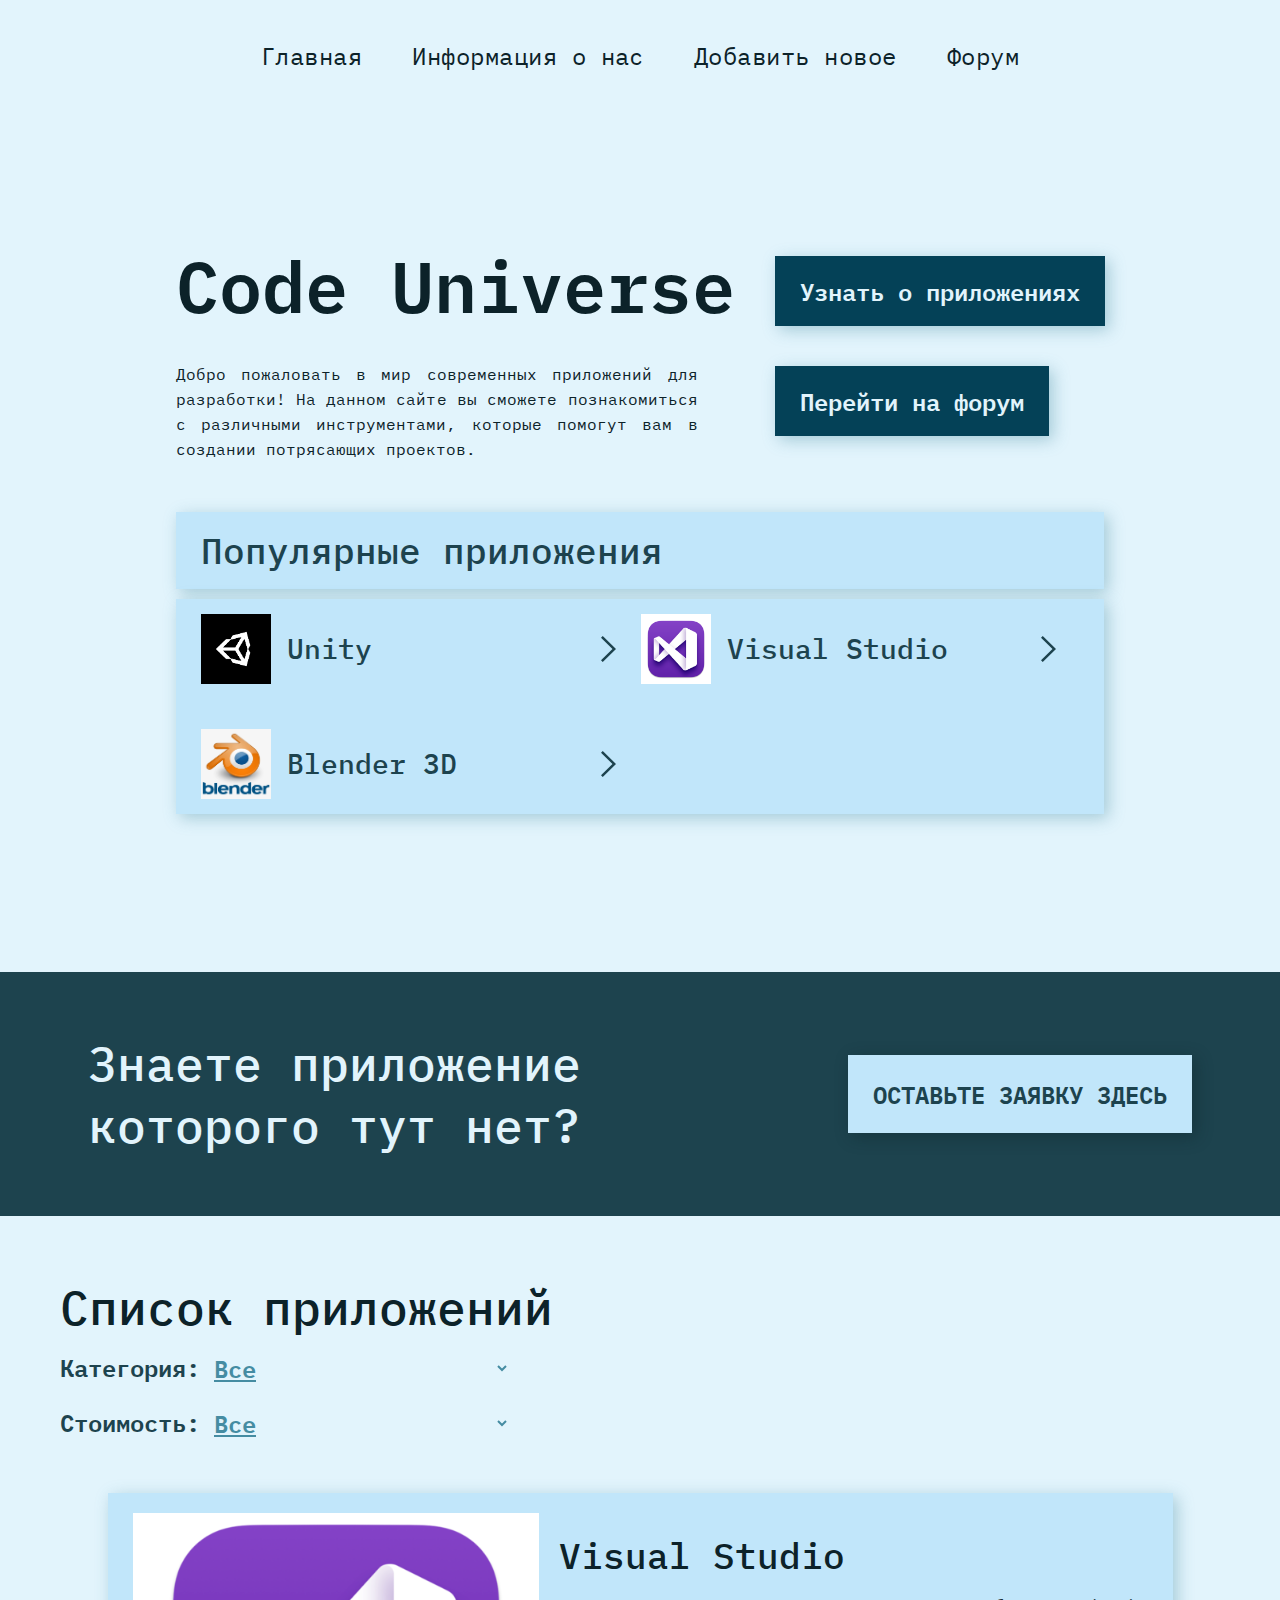
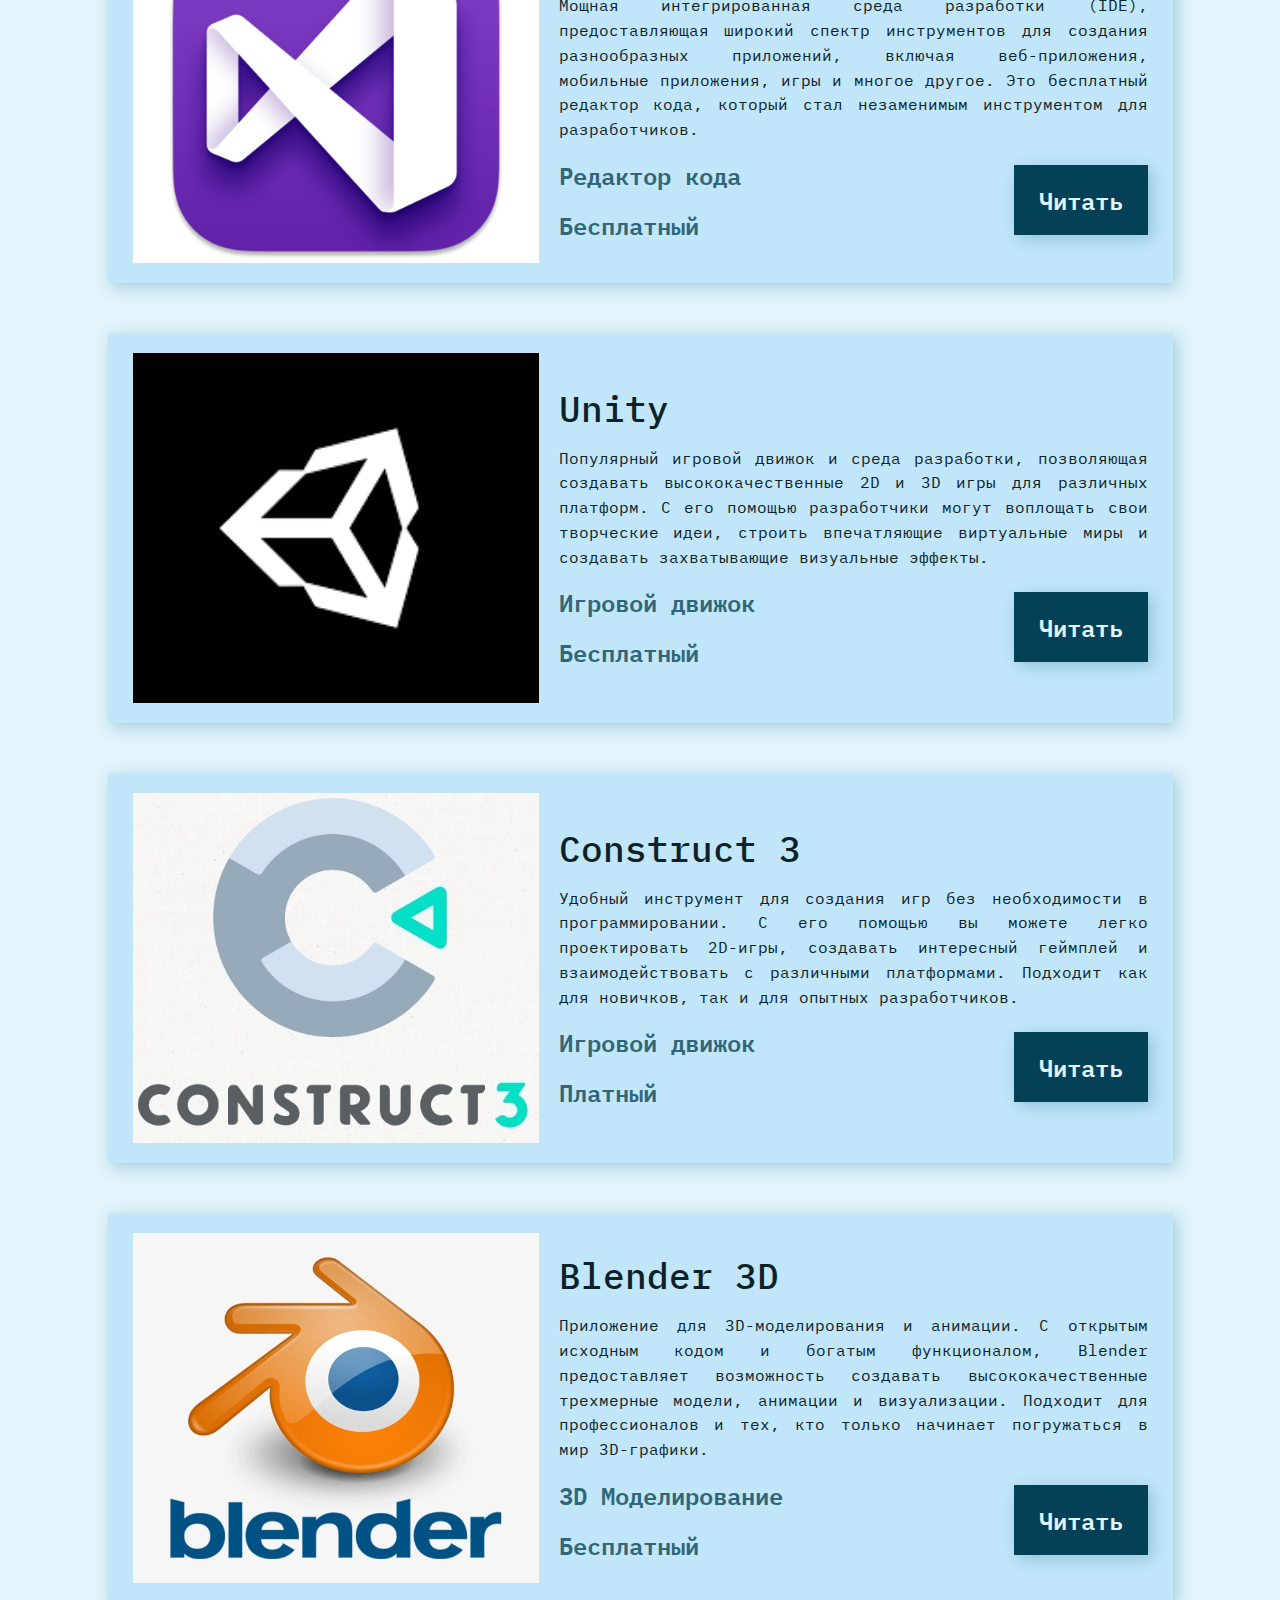
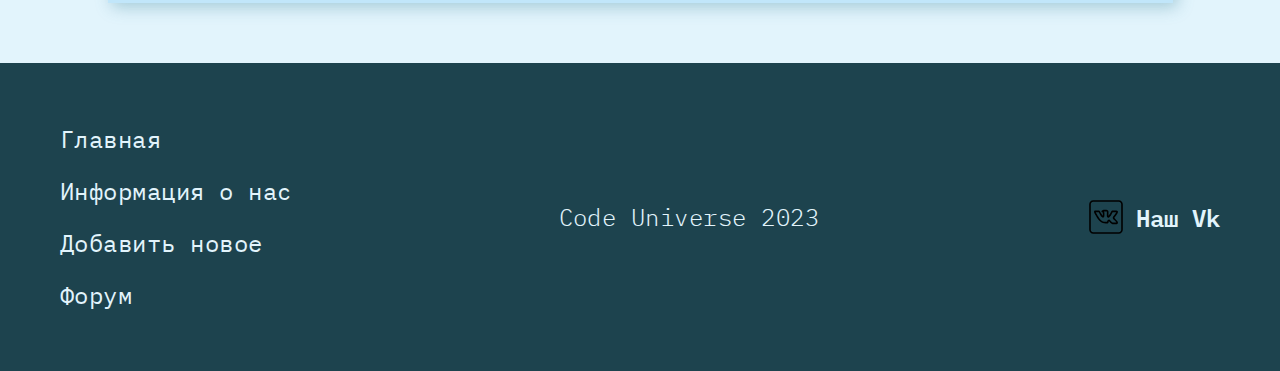
<file: index.html>
<!DOCTYPE html>
<html lang="en">
<head>
    <meta charset="UTF-8">
    <meta name="viewport" content="width=device-width, initial-scale=1.0">
    <link rel="shortcut icon" href="./image/fav.jpg" type="image/png">
    <link rel="stylesheet" href="./css/reset.css">
    <link rel="stylesheet" href="./css/fonts.css">
    <link rel="stylesheet" href="./css/style.css">
    <link rel="stylesheet" href="./css/header.css">
    <link rel="stylesheet" href="./css/footer.css">
    <link rel="stylesheet" href="./css/main.css">
    <title>Code Universe</title>
</head>
<body>
    <header class="header">
        <div class="container">
            <nav class="header__nav nav">
                <button type="button" class="header__menu menu" >
                    <img src="./image/line.svg" alt class="menu__l">
                    <img src="./image/line.svg" alt class="menu__l">
                    <img src="./image/line.svg" alt class="menu__l">
                </button>
                <ul class="nav__list">
                    <li><a href="./index.html" class="nav__s">Главная</a></li>
                    <li><a href="./contacts.html" class="nav__s">Информация о нас</a></li>
                    <li><a href="./form.html" class="nav__s">Добавить новое</a></li>
                    <li><a href="./forum.html" class="nav__s">Форум</a></li>
                </ul>
            </nav>
        </div>
    </header>
    <main class="main">
        <section class="main-banner">
            <div class="main-banner__container container">
                <div class="main-banner__content">
                    <div class="main-banner__heading">
                        <h1 class="man-banner__title title-h1">Code Universe</h1>
                        <p class="main-banner__text text">Добро пожаловать в мир современных приложений для разработки! На данном сайте вы сможете познакомиться с различными инструментами, которые помогут вам в создании потрясающих проектов.</p>
                    </div>
                    <div class="main-banner__buttons">
                        <a href="#app-list" class="button">Узнать о приложениях</a>
                        <a href="./forum.html" class="button">Перейти на форум</a>
                    </div>
                </div>
                <aside class="main-banner__sidebar sidebar">
                    <h2 class="sidebar__title">Популярные приложения</h2>
                    <div class="sidebar__list">
                        <a href="./unityform.html" class="sidebar__item">
                            <div class="sidebar__image image-wrapper">
                                <img src="image/unityico.png" alt="" class="image-wrapper__image">
                            </div>
                            <h3 class="sidebar__item-title">
                                Unity
                            </h3>
                        </a>
                        <a href="./vsform.html" class="sidebar__item">
                            <div class="sidebar__image image-wrapper">
                                <img src="image/vsico.png" alt="" class="image-wrapper__image">
                            </div>
                            <h3 class="sidebar__item-title">
                                Visual Studio
                            </h3>
                        </a>
                        <a href="./blenderform.html" class="sidebar__item">
                            <div class="sidebar__image image-wrapper">
                                <img src="image/blenderico.png" alt="" class="image-wrapper__image">
                            </div>
                            <h3 class="sidebar__item-title">
                                Blender 3D
                            </h3>
                        </a>
                        
                     </div>
                </aside>
            </div>
        </section>
        <section class="additional-block">
            <div class="additional-block__container container">
                <div class="additional-block__body">
                    <h2 class="additional-block__title title-h2">Знаете приложение <br>
                        которого тут нет?</h2>
                    <a href="./form.html" class="additional-block__button button">ОСТАВЬТЕ ЗАЯВКУ ЗДЕСЬ</a>
                </div>
            </div>
        </section>
        <section class="app-list" id="app-list">
            <div class="app-list__container container">
                <div class="app-list__heading">
                    <h2 class="title-h2">Список приложений</h2>
                    <div class="app-list__filters">
                        <div class="filter">
                            <label class="filter__label" for="category">Категория:</label>
                            <select class="filter__select" name="category">
                                <option value="Все">Все</option>
                                <option value="Редактор кода">Редактор кода</option>
                                <option value="3D Моделирование">3D Моделирование</option>
                                <option value="Игровой движок">Игровой движок</option>
                            </select>
                        </div>
                        <div class="filter">
                            <label class="filter__label" for="price">Стоимость:</label>
                            <select class="filter__select" name="price">
                                <option value="Все">Все</option>
                                <option value="Бесплатный">Бесплатные</option>
                                <option value="Платный">Платные</option>
                            </select>
                        </div>
                    </div>
                </div>
                <div class="app-list__body">
                    <article class="app-card">
                        <div class="app-card__image image-wrapper">
                            <img src="image/vsico.png" alt="" class="image-wrapper__image">
                        </div>
                        <div class="app-card__content">
                            <h3 class="app-card__title title-h3">Visual Studio</h3>
                            <p class="text">Мощная интегрированная среда разработки (IDE), предоставляющая широкий спектр инструментов для создания разнообразных приложений, включая веб-приложения, мобильные приложения, игры и многое другое. Это бесплатный редактор кода, который стал незаменимым инструментом для разработчиков.</p>
                            <div class="app-card__add-info">
                                <div class="app-card__specs">
                                    <p class="app-card__spec categ">Редактор кода</p>
                                    <p class="app-card__spec pric">Бесплатный</p>
                                </div>
                                <a href="./vsform.html" class="button">Читать</a>
                            </div>
                        </div>
                    </article>
                    <article class="app-card">
                        <div class="app-card__image image-wrapper">
                            <img src="image/unityico.png" alt="" class="image-wrapper__image">
                        </div>
                        <div class="app-card__content">
                            <h3 class="app-card__title title-h3">Unity</h3>
                            <p class="text">Популярный игровой движок и среда разработки, позволяющая создавать высококачественные 2D и 3D игры для различных платформ. С его помощью разработчики могут воплощать свои творческие идеи, строить впечатляющие виртуальные миры и создавать захватывающие визуальные эффекты.</p>
                            <div class="app-card__add-info">
                                <div class="app-card__specs">
                                    <p class="app-card__spec categ">Игровой движок</p>
                                    <p class="app-card__spec pric">Бесплатный</p>
                                </div>
                                <a href="./unityform.html" class="button">Читать</a>
                            </div>
                        </div>
                    </article>
                    <article class="app-card">
                        <div class="app-card__image image-wrapper">
                            <img src="image/c3ico.png" alt="" class="image-wrapper__image">
                        </div>
                        <div class="app-card__content">
                            <h3 class="app-card__title title-h3">Construct 3</h3>
                            <p class="text">Удобный инструмент для создания игр без необходимости в программировании. С его помощью вы можете легко проектировать 2D-игры, создавать интересный геймплей и взаимодействовать с различными платформами. Подходит как для новичков, так и для опытных разработчиков.</p>
                            <div class="app-card__add-info">
                                <div class="app-card__specs">
                                    <p class="app-card__spec categ">Игровой движок</p>
                                    <p class="app-card__spec pric">Платный</p>
                                </div>
                                <a href="./c3form.html" class="button">Читать</a>
                            </div>
                        </div>
                    </article>
                    <article class="app-card">
                        <div class="app-card__image image-wrapper">
                            <img src="image/blenderico.png" alt="" class="image-wrapper__image">
                        </div>
                        <div class="app-card__content">
                            <h3 class="app-card__title title-h3">Blender 3D</h3>
                            <p class="text">Приложение для 3D-моделирования и анимации. С открытым исходным кодом и богатым функционалом, Blender предоставляет возможность создавать высококачественные трехмерные модели, анимации и визуализации. Подходит для профессионалов и тех, кто только начинает погружаться в мир 3D-графики.</p>
                            <div class="app-card__add-info">
                                <div class="app-card__specs">
                                    <p class="app-card__spec categ">3D Моделирование</p>
                                    <p class="app-card__spec pric">Бесплатный</p>
                                </div>
                                <a href="./blenderform.html" class="button">Читать</a>
                            </div>
                        </div>
                    </article>
                </div>
            </div>
        </section>
    </main>
    <footer class="footer">
        <div class="footer__container container">
            <nav class="footer__nav nav">
                <ul class="nav__list">
                    <li><a href="./index.html" class="nav__s">Главная</a></li>
                    <li><a href="./contacts.html" class="nav__s">Информация о нас</a></li>
                    <li><a href="./form.html" class="nav__s">Добавить новое</a></li>
                    <li><a href="./forum.html" class="nav__s">Форум</a></li>
                </ul>
            </nav>
            <span class="footer__name">Code Universe 2023</span>
            <div class="soc-media">
                <div class="soc-media__item">
                    <img src="./image/vk.svg" alt="" class="soc-media__image">
                    <p class="soc-media__name">Наш Vk</p>
                </div>
            </div>
        </div>
    </footer>
    <script src="./js/main.js"></script>
    <script src="./js/cards.js"></script>
</body>
</html>
</file>
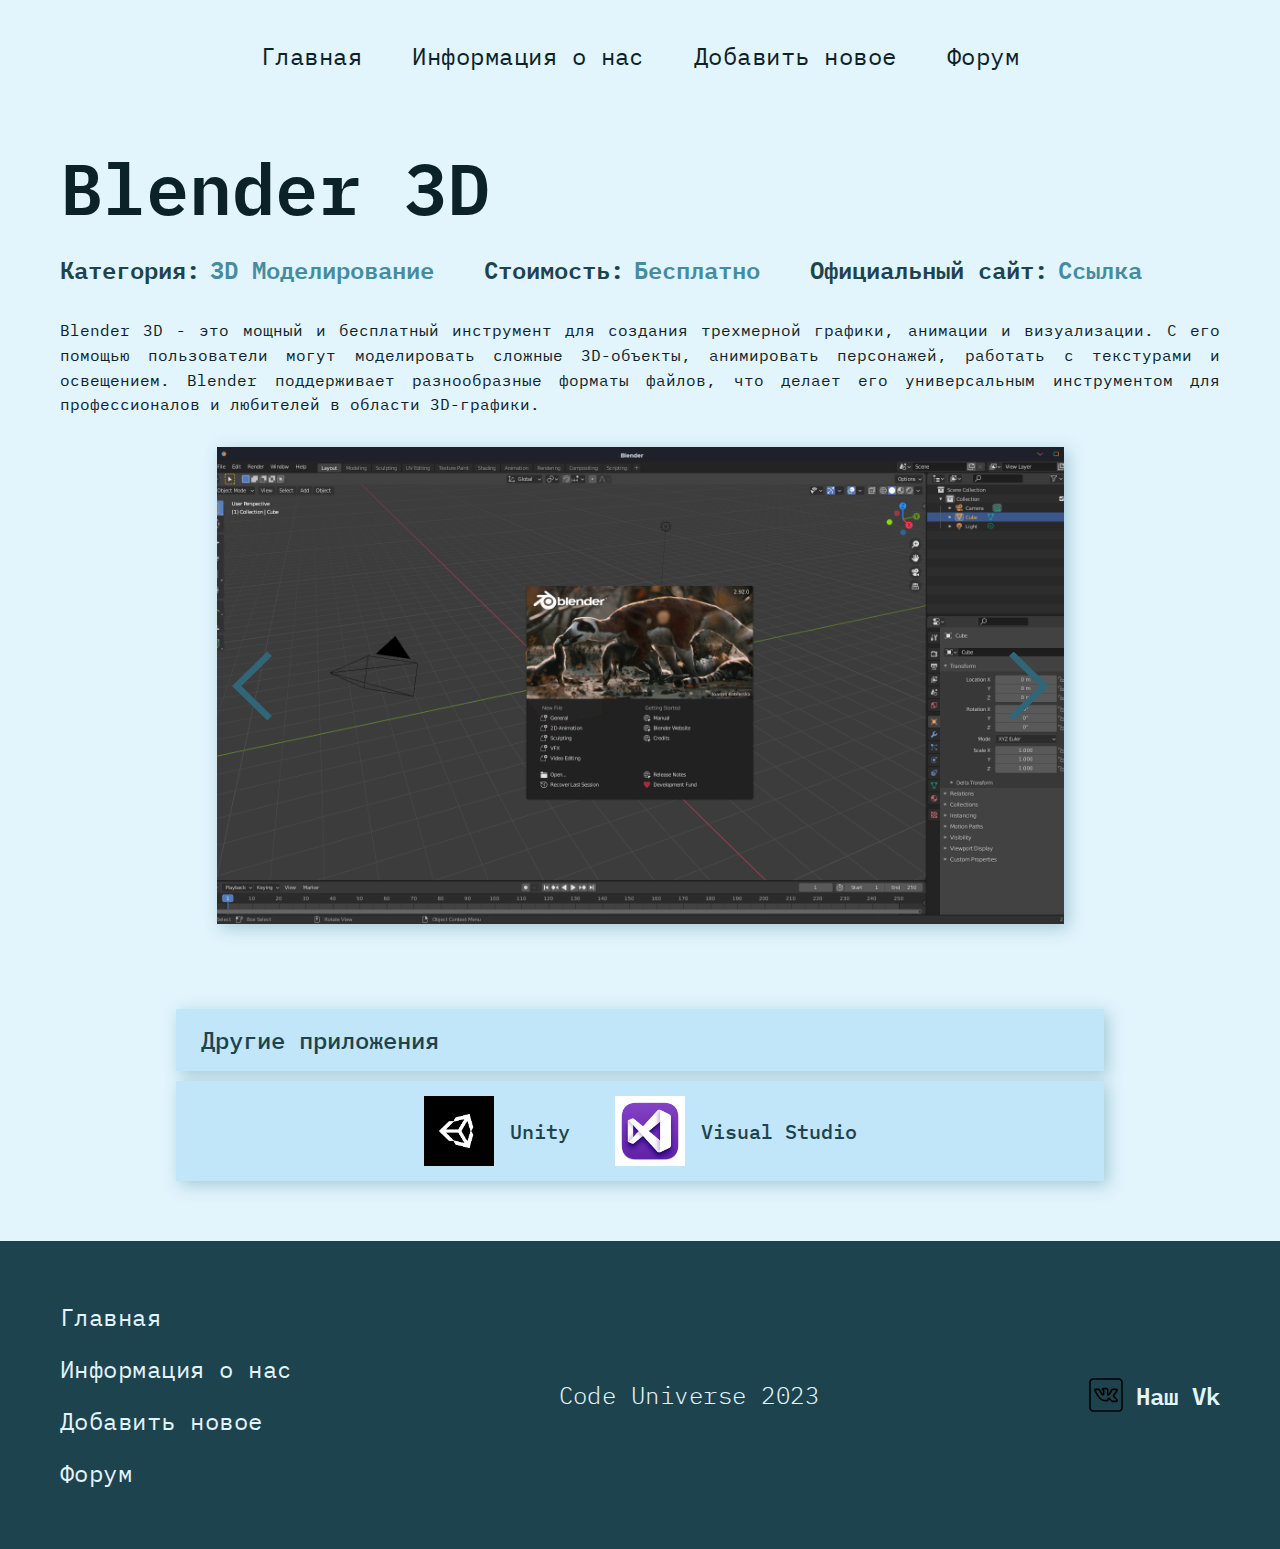
<file: blenderform.html>
<!DOCTYPE html>
<html lang="en">
<head>
    <meta charset="UTF-8">
    <meta name="viewport" content="width=device-width, initial-scale=1.0">
    <link rel="shortcut icon" href="./image/fav.jpg" type="image/png">
    <link rel="stylesheet" href="./css/reset.css">
    <link rel="stylesheet" href="https://cdn.jsdelivr.net/npm/swiper@11/swiper-bundle.min.css"/>
    <link rel="stylesheet" href="./css/fonts.css">
    <link rel="stylesheet" href="./css/style.css">
    <link rel="stylesheet" href="./css/header.css">
    <link rel="stylesheet" href="./css/footer.css">
    <link rel="stylesheet" href="./css/article.css">
    <title>Blender</title>
</head>
<body>
    <header class="header">
        <div class="container">
            <nav class="header__nav nav">
                <button type="button" class="header__menu menu" >
                    <img src="./image/line.svg" alt class="menu__l">
                    <img src="./image/line.svg" alt class="menu__l">
                    <img src="./image/line.svg" alt class="menu__l">
                </button>
                <ul class="nav__list">
                    <li><a href="./index.html" class="nav__s">Главная</a></li>
                    <li><a href="./contacts.html" class="nav__s">Информация о нас</a></li>
                    <li><a href="./form.html" class="nav__s">Добавить новое</a></li>
                    <li><a href="./forum.html" class="nav__s">Форум</a></li>
                </ul>
            </nav>
        </div>
    </header>
    <main class="main">
        <div class="main__container container">
            <div class="main__content main-content">
                <div class="main-content__heading">
                    <h1 class="main-content__title title-h1">Blender 3D</h1>
                    <div class="main-content__add-info">
                        <div class="main-content__add-info-item add-info-item">
                            <p class="add-info-item__cat">Категория:</p>
                            <p class="add-info-item__inf">3D Моделирование</p>
                        </div>
                        <div class="main-content__add-info-item add-info-item">
                            <p class="add-info-item__cat">Стоимость:</p>
                            <p class="add-info-item__inf">Бесплатно</p>
                        </div>
                        <div class="main-content__add-info-item add-info-item">
                            <p class="add-info-item__cat">Официальный сайт:</p>
                            <a href="https://www.blender.org/" class="add-info-item__inf">Ссылка</a>
                        </div>
                    </div>
                </div>
                <div class="main-content__body">
                    <p class="main-content__text text">Blender 3D - это мощный и бесплатный инструмент для создания трехмерной графики, анимации и визуализации. С его помощью пользователи могут моделировать сложные 3D-объекты, анимировать персонажей, работать с текстурами и освещением. Blender поддерживает разнообразные форматы файлов, что делает его универсальным инструментом для профессионалов и любителей в области 3D-графики.</p>
                </div>
                <div class="main-content__slider swiper">
                    <div class="swiper-wrapper">
                        <!-- Slides -->
                        <div class="swiper-slide image-wrapper">
                            <img class="swiper-image image-wrapper__image" src="image/blenderscreenshot1.png" alt="">
                        </div>
                        <div class="swiper-slide image-wrapper">
                            <img class="swiper-image image-wrapper__image" src="image/blenderscreenshot2.png" alt="">
                        </div>
                    </div>
                    <!-- Navigation buttons -->
                    <img src="./image/arr-prev.svg" class="button-prev swiper-btn">
                    <img src="./image/arr-next.svg" class="button-next swiper-btn">
                </div>
            </div>
            <aside class="main-banner__sidebar sidebar">
                <h2 class="sidebar__title">Другие приложения</h2>
                <div class="sidebar__list">
                    <a href="./unityform.html" class="sidebar__item">
                        <div class="sidebar__image image-wrapper">
                            <img src="image/unityico.png" alt="" class="image-wrapper__image">
                        </div>
                        <h3 class="sidebar__item-title">Unity</h3>
                    </a>
                    <a href="./vsform.html" class="sidebar__item">
                        <div class="sidebar__image image-wrapper">
                            <img src="image/vsico.png" alt="" class="image-wrapper__image">
                        </div>
                        <h3 class="sidebar__item-title">Visual Studio</h3>
                    </a>
                </div>
            </aside>
        </div>
    </main>
    <footer class="footer">
        <div class="footer__container container">
            <nav class="footer__nav nav">
                <ul class="nav__list">
                    <li><a href="./index.html" class="nav__s">Главная</a></li>
                    <li><a href="./contacts.html" class="nav__s">Информация о нас</a></li>
                    <li><a href="./form.html" class="nav__s">Добавить новое</a></li>
                    <li><a href="./forum.html" class="nav__s">Форум</a></li>
                </ul>
            </nav>
            <span class="footer__name">Code Universe 2023</span>
            <div class="soc-media">
                <div class="soc-media__item">
                    <img src="./image/vk.svg" alt="" class="soc-media__image">
                    <p class="soc-media__name">Наш Vk</p>
                </div>
            </div>
        </div>
    </footer>
    <script src="https://cdn.jsdelivr.net/npm/swiper@11/swiper-bundle.min.js"></script>
    <script src="./js/main.js"></script>
    <script src="./js/slider.js"></script>
    <script src="./js/sidebar.js"></script>
</body>
</html>
</file>
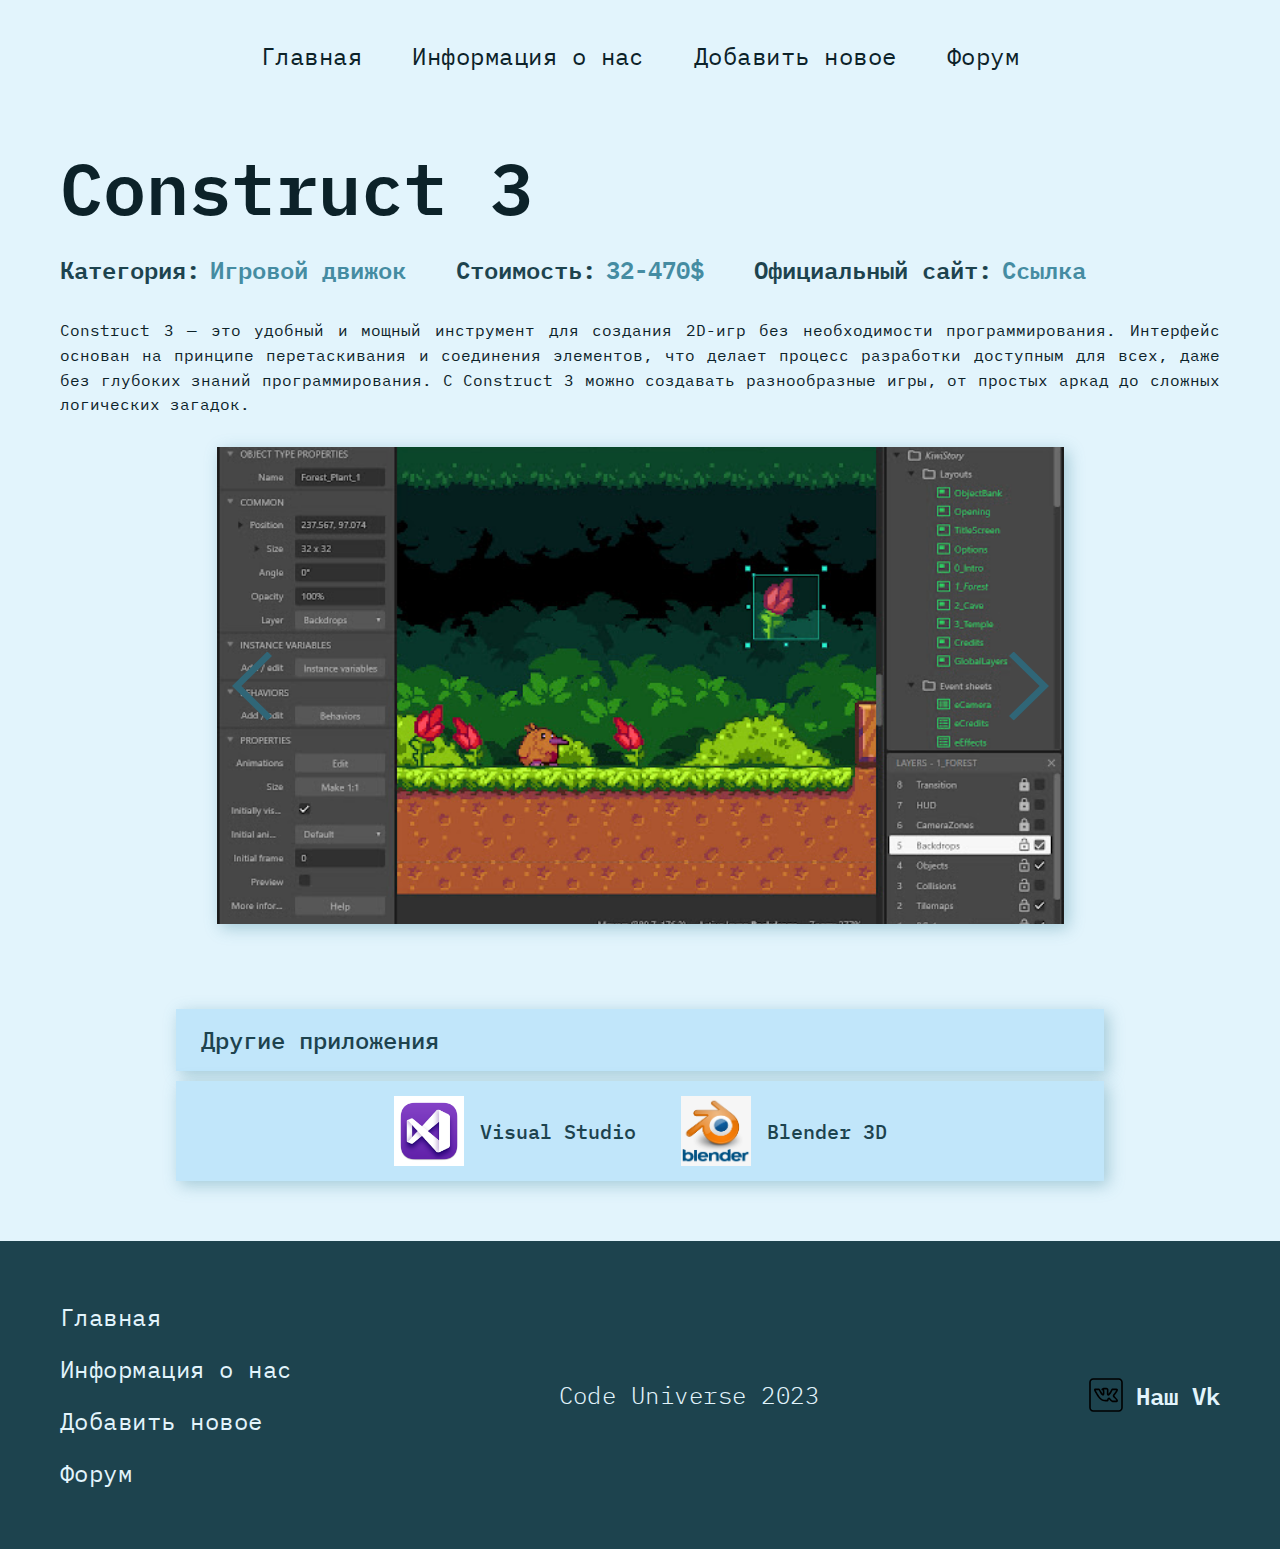
<file: c3form.html>
<!DOCTYPE html>
<html lang="en">
<head>
    <meta charset="UTF-8">
    <meta name="viewport" content="width=device-width, initial-scale=1.0">
    <link rel="shortcut icon" href="./image/fav.jpg" type="image/png">
    <link rel="stylesheet" href="./css/reset.css">
    <link rel="stylesheet" href="https://cdn.jsdelivr.net/npm/swiper@11/swiper-bundle.min.css"/>
    <link rel="stylesheet" href="./css/fonts.css">
    <link rel="stylesheet" href="./css/style.css">
    <link rel="stylesheet" href="./css/header.css">
    <link rel="stylesheet" href="./css/footer.css">
    <link rel="stylesheet" href="./css/article.css">
    <title>Construct 3</title>
</head>
<body>
    <header class="header">
        <div class="container">
            <nav class="header__nav nav">
                <button type="button" class="header__menu menu" >
                    <img src="./image/line.svg" alt class="menu__l">
                    <img src="./image/line.svg" alt class="menu__l">
                    <img src="./image/line.svg" alt class="menu__l">
                </button>
                <ul class="nav__list">
                    <li><a href="./index.html" class="nav__s">Главная</a></li>
                    <li><a href="./contacts.html" class="nav__s">Информация о нас</a></li>
                    <li><a href="./form.html" class="nav__s">Добавить новое</a></li>
                    <li><a href="./forum.html" class="nav__s">Форум</a></li>
                </ul>
            </nav>
        </div>
    </header>
    <main class="main">
        <div class="main__container container">
            <div class="main__content main-content">
                <div class="main-content__heading">
                    <h1 class="main-content__title title-h1">Construct 3</h1>
                    <div class="main-content__add-info">
                        <div class="main-content__add-info-item add-info-item">
                            <p class="add-info-item__cat">Категория:</p>
                            <p class="add-info-item__inf">Игровой движок</p>
                        </div>
                        <div class="main-content__add-info-item add-info-item">
                            <p class="add-info-item__cat">Стоимость:</p>
                            <p class="add-info-item__inf">32-470$</p>
                        </div>
                        <div class="main-content__add-info-item add-info-item">
                            <p class="add-info-item__cat">Официальный сайт:</p>
                            <a href="https://www.construct.net/" class="add-info-item__inf">Ссылка</a>
                        </div>
                    </div>
                </div>
                <div class="main-content__body">
                    <p class="main-content__text text">Construct 3 — это удобный и мощный инструмент для создания 2D-игр без необходимости программирования. Интерфейс основан на принципе перетаскивания и соединения элементов, что делает процесс разработки доступным для всех, даже без глубоких знаний программирования. С Construct 3 можно создавать разнообразные игры, от простых аркад до сложных логических загадок.</p>
                </div>
                <div class="main-content__slider swiper">
                    <div class="swiper-wrapper">
                        <!-- Slides -->
                        <div class="swiper-slide image-wrapper">
                            <img class="swiper-image image-wrapper__image" src="image/сscreenshot1.png" alt="">
                        </div>
                        <div class="swiper-slide image-wrapper">
                            <img class="swiper-image image-wrapper__image" src="image/сscreenshot2.png" alt="">
                        </div>
                        <div class="swiper-slide image-wrapper">
                            <img class="swiper-image image-wrapper__image" src="image/сscreenshot3.png" alt="">
                        </div>
                    </div>
                    <!-- Navigation buttons -->
                    <img src="./image/arr-prev.svg" class="button-prev swiper-btn">
                    <img src="./image/arr-next.svg" class="button-next swiper-btn">
                </div>
            </div>
            <aside class="main-banner__sidebar sidebar">
                <h2 class="sidebar__title">Другие приложения</h2>
                <div class="sidebar__list">
                    <a href="./vsform.html" class="sidebar__item">
                        <div class="sidebar__image image-wrapper">
                            <img src="image/vsico.png" alt="" class="image-wrapper__image">
                        </div>
                        <h3 class="sidebar__item-title">Visual Studio</h3>
                    </a>
                    <a href="./blenderform.html" class="sidebar__item">
                        <div class="sidebar__image image-wrapper">
                            <img src="image/blenderico.png" alt="" class="image-wrapper__image">
                        </div>
                        <h3 class="sidebar__item-title">Blender 3D</h3>
                    </a>
                </div>
            </aside>
        </div>
    </main>
    <footer class="footer">
        <div class="footer__container container">
            <nav class="footer__nav nav">
                <ul class="nav__list">
                    <li><a href="./index.html" class="nav__s">Главная</a></li>
                    <li><a href="./contacts.html" class="nav__s">Информация о нас</a></li>
                    <li><a href="./form.html" class="nav__s">Добавить новое</a></li>
                    <li><a href="./forum.html" class="nav__s">Форум</a></li>
                </ul>
            </nav>
            <span class="footer__name">Code Universe 2023</span>
            <div class="soc-media">
                <div class="soc-media__item">
                    <img src="./image/vk.svg" alt="" class="soc-media__image">
                    <p class="soc-media__name">Наш Vk</p>
                </div>
            </div>
        </div>
    </footer>
    <script src="https://cdn.jsdelivr.net/npm/swiper@11/swiper-bundle.min.js"></script>
    <script src="./js/main.js"></script>
    <script src="./js/slider.js"></script>
    <script src="./js/sidebar.js"></script>
</body>
</html>
</file>
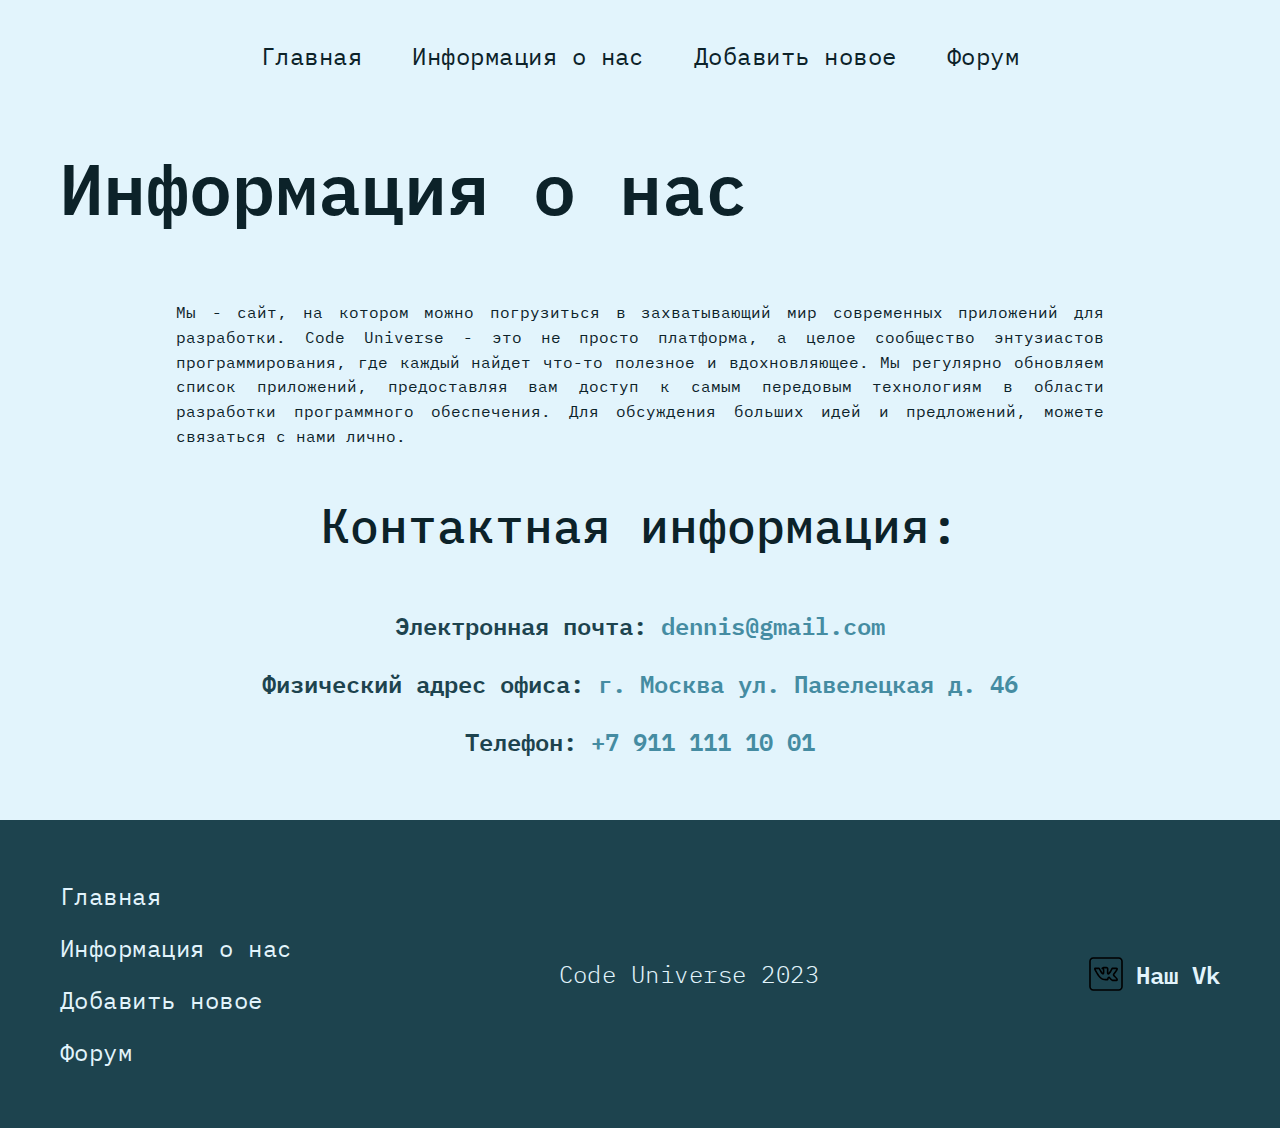
<file: contacts.html>
<!DOCTYPE html>
<html lang="en">
<head>
    <meta charset="UTF-8">
    
    <meta name="viewport" content="width=device-width, initial-scale=1.0">
    <link rel="shortcut icon" href="./image/fav.jpg" type="image/png">
    <link rel="stylesheet" href="./css/reset.css">
    <link rel="stylesheet" href="./css/fonts.css">
    <link rel="stylesheet" href="./css/style.css">
    <link rel="stylesheet" href="./css/header.css">
    <link rel="stylesheet" href="./css/footer.css">
    <link rel="stylesheet" href="./css/contacts.css">
    <title>Контакты</title>
</head>
<body>
    <header class="header">
        <div class="container">
            <nav class="header__nav nav">
                <button type="button" class="header__menu menu" >
                    <img src="./image/line.svg" alt class="menu__l">
                    <img src="./image/line.svg" alt class="menu__l">
                    <img src="./image/line.svg" alt class="menu__l">
                </button>
                <ul class="nav__list">
                    <li><a href="./index.html" class="nav__s">Главная</a></li>
                    <li><a href="./contacts.html" class="nav__s">Информация о нас</a></li>
                    <li><a href="./form.html" class="nav__s">Добавить новое</a></li>
                    <li><a href="./forum.html" class="nav__s">Форум</a></li>
                </ul>
            </nav>
        </div>
    </header>
    <main class="main">
        <section class="heading-block">
            <div class="container">
                <h1 class="title-h1">
                    Информация о нас
                </h1>
            </div>
        </section>
        <section class="contact-info">
            <div class="contact-info__container container">
                <p class="contact-info__text text">Мы - сайт, на котором можно погрузиться в захватывающий мир современных приложений для разработки. Code Universe - это не просто платформа, а целое сообщество энтузиастов программирования, где каждый найдет что-то полезное и вдохновляющее. Мы регулярно обновляем список приложений, предоставляя вам доступ к самым передовым технологиям в области разработки программного обеспечения. Для обсуждения больших идей и предложений, можете связаться с нами лично.</p>
                <article class="contact-info__information">
                    <h2 class="contact-info__subtitle title-h2">Контактная информация:</h2>
                    <ul class="contact-info__list">
                        <li class="contact-info__item">Электронная почта: <span class="dedicated-color">dennis@gmail.com</span> </li>
                        <li class="contact-info__item">Физический адрес офиса: <span class="dedicated-color">г. Москва ул. Павелецкая д. 46</span> </li>
                        <li class="contact-info__item">Телефон: <span class="dedicated-color">+7 911 111 10 01</span> </li>
                    </ul>
                </article>
            </div>
        </section>
    </main>
    <footer class="footer">
        <div class="footer__container container">
            <nav class="footer__nav nav">
                <ul class="nav__list">
                    <li><a href="./index.html" class="nav__s">Главная</a></li>
                    <li><a href="./contacts.html" class="nav__s">Информация о нас</a></li>
                    <li><a href="./form.html" class="nav__s">Добавить новое</a></li>
                    <li><a href="./forum.html" class="nav__s">Форум</a></li>
                </ul>
            </nav>
            <span class="footer__name">Code Universe 2023</span>
            <div class="soc-media">
                <div class="soc-media__item">
                    <img src="./image/vk.svg" alt="" class="soc-media__image">
                    <p class="soc-media__name">Наш Vk</p>
                </div>
            </div>
        </div>
    </footer>
    <script src="./js/main.js"></script>
</body>
</html>
</file>
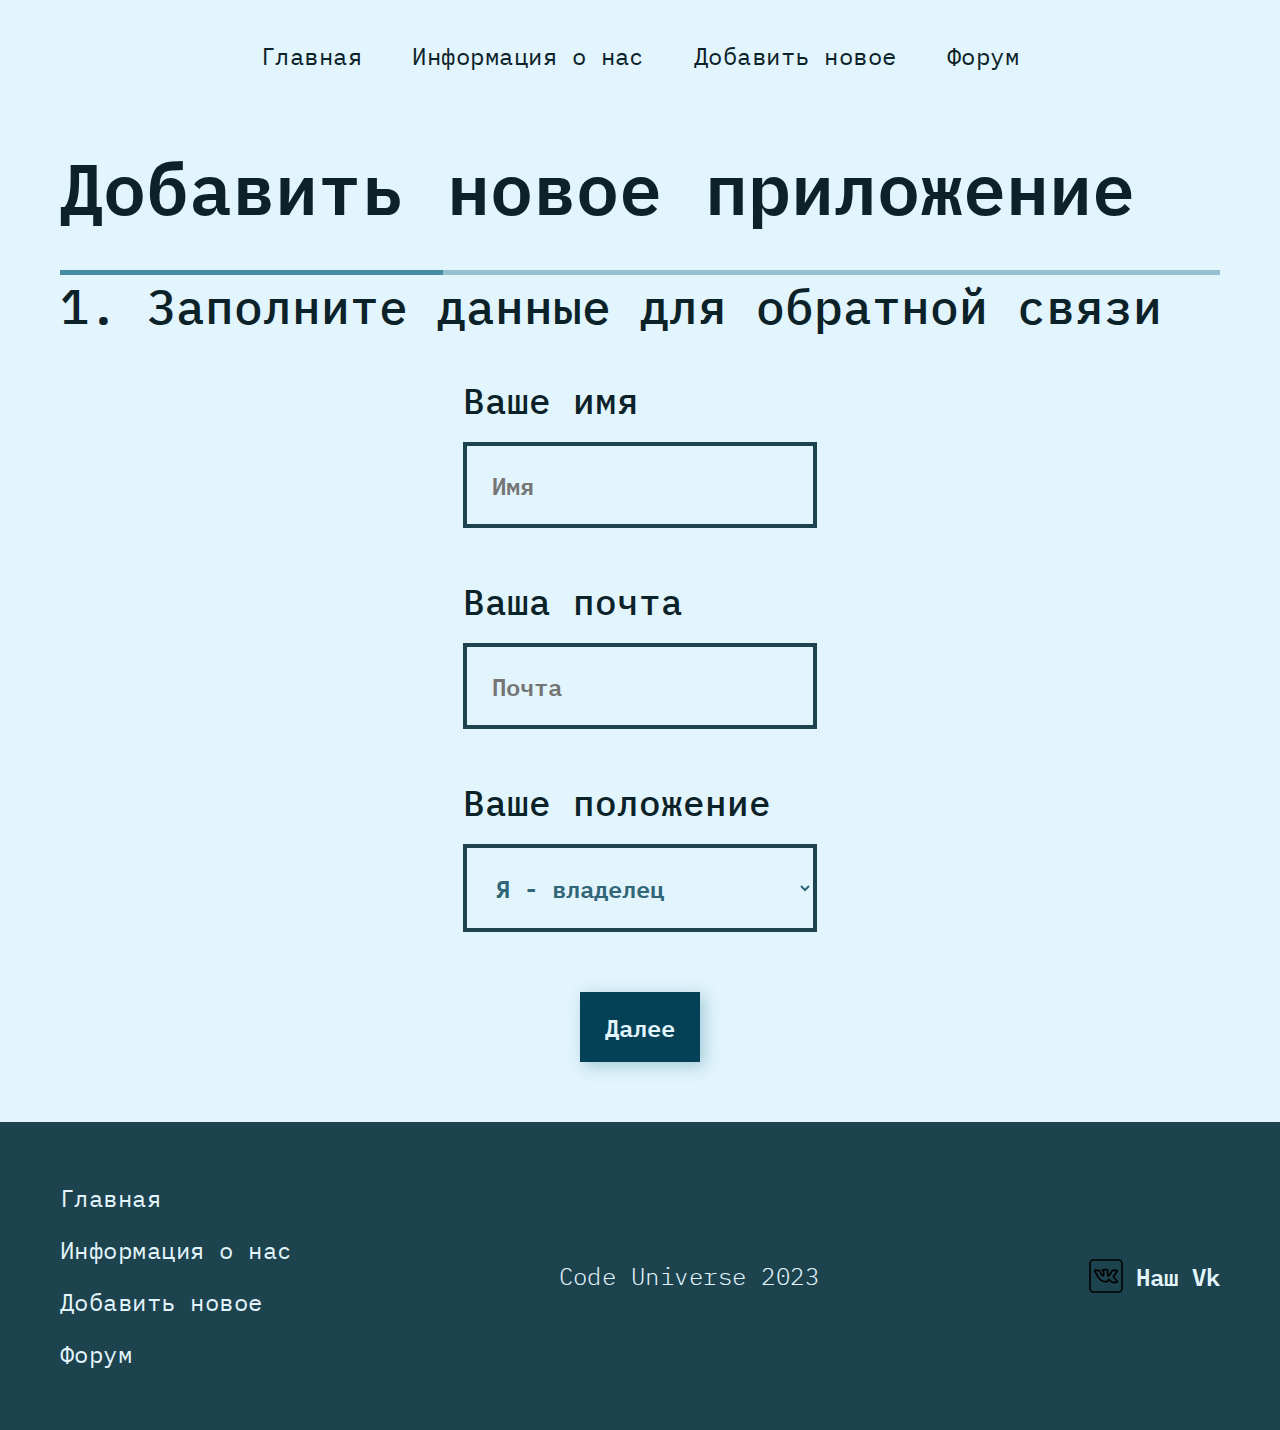
<file: form.html>
<!DOCTYPE html>
<html lang="en">
<head>
    <meta charset="UTF-8">
    
    <meta name="viewport" content="width=device-width, initial-scale=1.0">
    <link rel="shortcut icon" href="./image/fav.jpg" type="image/png">
    <link rel="stylesheet" href="./css/reset.css">
    <link
  rel="stylesheet"
  href="https://cdn.jsdelivr.net/npm/swiper@11/swiper-bundle.min.css"
/>
    <link rel="stylesheet" href="./css/fonts.css">
    <link rel="stylesheet" href="./css/style.css">
    <link rel="stylesheet" href="./css/header.css">
    <link rel="stylesheet" href="./css/footer.css">
    <link rel="stylesheet" href="./css/form.css">
    <title>Добавить новое приложение</title>
</head>
<body>
    <header class="header">
        <div class="container">
            <nav class="header__nav nav">
                <button type="button" class="header__menu menu" >
                    <img src="./image/line.svg" alt class="menu__l">
                    <img src="./image/line.svg" alt class="menu__l">
                    <img src="./image/line.svg" alt class="menu__l">
                </button>
                <ul class="nav__list">
                    <li><a href="./index.html" class="nav__s">Главная</a></li>
                    <li><a href="./contacts.html" class="nav__s">Информация о нас</a></li>
                    <li><a href="./form.html" class="nav__s">Добавить новое</a></li>
                    <li><a href="./forum.html" class="nav__s">Форум</a></li>
                </ul>
            </nav>
        </div>
    </header>
    <main class="main">
        <section class="heading">
            <div class="heading__container container">
                <h1 class="title-h1 heading__title">Добавить новое приложение</h1>
                <div class="heading__load-line load-line">
                    <div class="load-line__loaded"></div>
                </div>
            </div>
        </section>
        <section class="main-form">
            <div class="main-form__container container">
                <form action="" class="main-form__form form">
                    <section class="form__step step-1">
                        <h2 class="form__title title-h2">1. Заполните данные для обратной связи</h2>
                        <div class="step-1__form-body">
                            <div class="form__inputs">
                                <article class="form__input-block">
                                    <label class="form__label" for="name">Ваше имя</label>
                                    <input type="text" name="name" placeholder="Имя" class="form__input">
                                </article>
                                <article class="form__input-block">
                                    <label class="form__label" for="email">Ваша почта</label>
                                    <input type="email" name="email" placeholder="Почта" class="form__input">
                                </article>
                                <article class="form__input-block">
                                    <label class="form__label" for="email">Ваше положение</label>
                                    <select type="email" name="email" class="form__input">
                                        <option value="Owner">Я - владелец</option>
                                        <option value="User">Я - пользователь</option>
                                    </select>
                                </article>
                            </div>
                            <button class="button form__button" id="button-1-next">Далее</button>
                        </div>
                    </section>
                    <section class="form__step step-2" style="display: none;">
                        <h2 class="form__title title-h2">2. Заполните данные о приложении</h2>
                        <div class="step-2__form-body">
                            <div class="form__row">
                                <div class="form__inputs">
                                    <article class="form__input-block">
                                        <label class="form__label" for="app-name">Имя приложения</label>
                                        <input type="text" name="app-name" placeholder="Название" class="form__input">
                                    </article>
                                    <article class="form__input-block">
                                        <label class="form__label" for="website">Сайт приложения</label>
                                        <input type="url" name="website" placeholder="Сайт" class="form__input">
                                    </article>
                                    <article class="form__input-block">
                                        <label class="form__label" for="cost">Стоимость</label>
                                        <select name="cost" class="form__input">
                                            <option value="Free">Бесплатное</option>
                                            <option value="Paid">Платное</option>
                                        </select>
                                    </article>
                                </div>
                                <div class="form__inputs">
                                    <article class="form__input-block">
                                        <label class="form__label" for="category">Категория</label>
                                        <select  name="category" class="form__input">
                                            <option value="CodeEditor">Редактор кода</option>
                                            <option value="Modelier3D">3D Моделирование</option>
                                            <option value="GameMaker">Игровой движок</option>
                                        </select>
                                    </article>
                                    <article class="form__input-block textarea-block">
                                        <label class="form__label" for="description">Краткое описание</label>
                                        <textarea name="description" placeholder="Описание" class="textarea form__input"></textarea>
                                    </article>
                                </div>
                            </div>
                            <div class="form__buttons">
                                <button class="button form__button" id="button-2-prev">Назад</button>
                                <button class="button form__button" id="button-2-next">Отправить</button>
                            </div>
                        </div>
                    </section>
                    <section class="form__step step-3" style="display: none;">
                        <h2 class="form__title title-h2">3. Готово</h2>
                        <div class="step-3__form-body">
                            <span class="step-3__ready">Ваша заявка отправлена!</span>
                        </div>
                    </section>
                </form>
            </div>
        </section>
    </main>
    <footer class="footer">
        <div class="footer__container container">
            <nav class="footer__nav nav">
                <ul class="nav__list">
                    <li><a href="./index.html" class="nav__s">Главная</a></li>
                    <li><a href="./contacts.html" class="nav__s">Информация о нас</a></li>
                    <li><a href="./form.html" class="nav__s">Добавить новое</a></li>
                    <li><a href="./forum.html" class="nav__s">Форум</a></li>
                </ul>
            </nav>
            <span class="footer__name">Code Universe 2023</span>
            <div class="soc-media">
                <div class="soc-media__item">
                    <img src="./image/vk.svg" alt="" class="soc-media__image">
                    <p class="soc-media__name">Наш Vk</p>
                </div>
            </div>
        </div>
    </footer>
    <script src="./js/main.js"></script>
    <script src="./js/form.js"></script>
</body>
</html>
</file>
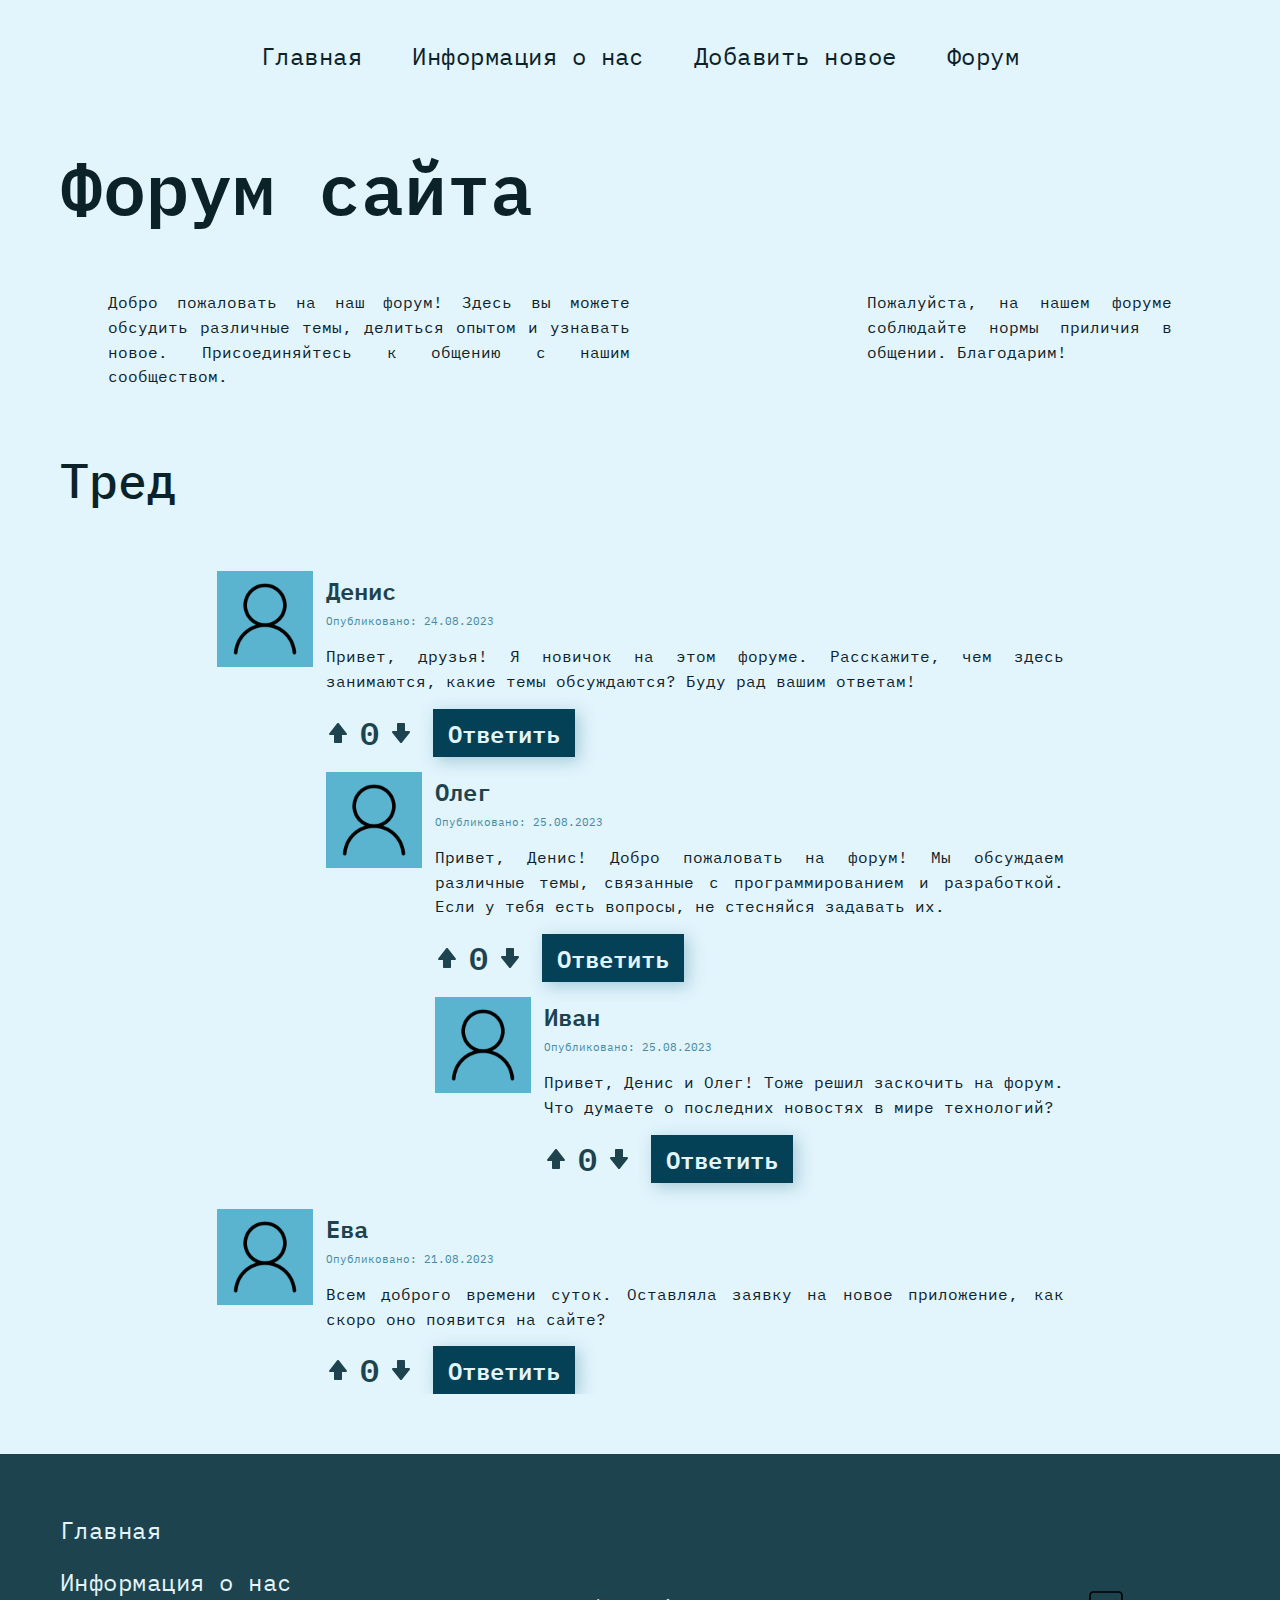
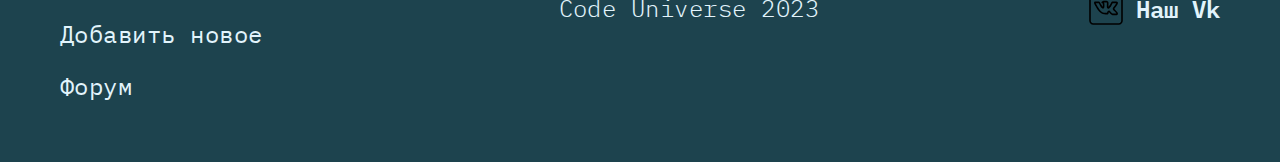
<file: forum.html>
<!DOCTYPE html>
<html lang="en">
<head>
    <meta charset="UTF-8">
    <meta name="viewport" content="width=device-width, initial-scale=1.0">
    <link rel="shortcut icon" href="./image/fav.jpg" type="image/png">
    <link rel="stylesheet" href="./css/reset.css">
    <link rel="stylesheet" href="https://cdn.jsdelivr.net/npm/swiper@11/swiper-bundle.min.css"/>
    <link rel="stylesheet" href="./css/fonts.css">
    <link rel="stylesheet" href="./css/style.css">
    <link rel="stylesheet" href="./css/header.css">
    <link rel="stylesheet" href="./css/footer.css">
    <link rel="stylesheet" href="./css/forums.css">
    <title>Форум сайта</title>
</head>
<body>
    <header class="header">
        <div class="container">
            <nav class="header__nav nav">
                <button type="button" class="header__menu menu" >
                    <img src="./image/line.svg" alt class="menu__l">
                    <img src="./image/line.svg" alt class="menu__l">
                    <img src="./image/line.svg" alt class="menu__l">
                </button>
                <ul class="nav__list">
                    <li><a href="./index.html" class="nav__s">Главная</a></li>
                    <li><a href="./contacts.html" class="nav__s">Информация о нас</a></li>
                    <li><a href="./form.html" class="nav__s">Добавить новое</a></li>
                    <li><a href="./forum.html" class="nav__s">Форум</a></li>
                </ul>
            </nav>
        </div>
    </header>
    <main class="main">
        <section class="heading">
            <div class="heading__container container">
                <h1 class="heading__title title-h1">Форум сайта</h1>
                <div class="heading__text-blocks">
                    <p class="text heading__l-text">Добро пожаловать на наш форум! Здесь вы можете обсудить различные темы, делиться опытом и узнавать новое. Присоединяйтесь к общению с нашим сообществом.</p>
                    <p class="text heading__r-text">Пожалуйста, на нашем форуме соблюдайте нормы приличия в общении. Благодарим!</p>
                </div>
            </div>
        </section>
        <section class="thread">
            <div class="thread__container container">
                <h2 class="thread__title title-h2">Тред</h2>
                <div class="thread__body">
                    <article class="thread__post post">
                        <div class="post__image image-wrapper">
                            <img src="./image/userico.png" alt="User1" class="image-wrapper__image">
                        </div>
                        <div class="post__content">
                            <div class="post__heading">
                                <h3 class="post__title title-h3">
                                    Денис
                                </h3>
                                <span class="post__subtitle">Опубликовано: 24.08.2023</span>
                            </div>
                            <p class="post__text text">Привет, друзья! Я новичок на этом форуме. Расскажите, чем здесь занимаются, какие темы обсуждаются? Буду рад вашим ответам!</p>
                            <div class="post__footer">
                                <div class="post__votes">
                                    <img src="./image/upvote.svg" alt="" class="post__vote upvote">
                                    <span class="post__votes-count">0</span>
                                    <img src="./image/downvote.svg" alt="" class="post__vote downvote">
                                </div>
                                <button class="post__button button">Ответить</button>
                            </div>
                            <div class="post__comments">
                                <article class="thread__post post">
                                    <div class="post__image image-wrapper">
                                        <img src="./image/userico.png" alt="User2" class="image-wrapper__image">
                                    </div>
                                    <div class="post__content">
                                        <div class="post__heading">
                                            <h3 class="post__title title-h3">
                                                Олег
                                            </h3>
                                            <span class="post__subtitle">Опубликовано: 25.08.2023</span>
                                        </div>
                                        <p class="post__text text">Привет, Денис! Добро пожаловать на форум! Мы обсуждаем различные темы, связанные с программированием и разработкой. Если у тебя есть вопросы, не стесняйся задавать их.</p>
                                        <div class="post__footer">
                                            <div class="post__votes">
                                                <img src="./image/upvote.svg" alt="" class="post__vote upvote">
                                                <span class="post__votes-count">0</span>
                                                <img src="./image/downvote.svg" alt="" class="post__vote downvote">
                                            </div>
                                            <button class="post__button button">Ответить</button>
                                        </div>
                                        <div class="post__comments">
                                            <article class="thread__post post">
                                                <div class="post__image image-wrapper">
                                                    <img src="./image/userico.png" alt="User3" class="image-wrapper__image">
                                                </div>
                                                <div class="post__content">
                                                    <div class="post__heading">
                                                        <h3 class="post__title title-h3">
                                                            Иван
                                                        </h3>
                                                        <span class="post__subtitle">Опубликовано: 25.08.2023</span>
                                                    </div>
                                                    <p class="post__text text">Привет, Денис и Олег! Тоже решил заскочить на форум. Что думаете о последних новостях в мире технологий?</p>
                                                    <div class="post__footer">
                                                        <div class="post__votes">
                                                            <img src="./image/upvote.svg" alt="" class="post__vote upvote">
                                                            <span class="post__votes-count">0</span>
                                                            <img src="./image/downvote.svg" alt="" class="post__vote downvote">
                                                        </div>
                                                        <button class="post__button button">Ответить</button>
                                                    </div>
                                                </div>
                                            </article>
                                        </div>
                                    </div>
                                </article>
                            </div>
                        </div>
                    </article>
                    <article class="thread__post post">
                        <div class="post__image image-wrapper">
                            <img src="./image/userico.png" alt="User1" class="image-wrapper__image">
                        </div>
                        <div class="post__content">
                            <div class="post__heading">
                                <h3 class="post__title title-h3">
                                    Ева
                                </h3>
                                <span class="post__subtitle">Опубликовано: 21.08.2023</span>
                            </div>
                            <p class="post__text text">Всем доброго времени суток. Оставляла заявку на новое приложение, как скоро оно появится на сайте? </p>
                            <div class="post__footer">
                                <div class="post__votes">
                                    <img src="./image/upvote.svg" alt="" class="post__vote upvote">
                                    <span class="post__votes-count">0</span>
                                    <img src="./image/downvote.svg" alt="" class="post__vote downvote">
                                </div>
                                <button class="post__button button">Ответить</button>
                            </div>
                        </div>
                    </article>
                </div>
            </div>
        </section>
    </main>
    <footer class="footer">
        <div class="footer__container container">
            <nav class="footer__nav nav">
                <ul class="nav__list">
                    <li><a href="./index.html" class="nav__s">Главная</a></li>
                    <li><a href="./contacts.html" class="nav__s">Информация о нас</a></li>
                    <li><a href="./form.html" class="nav__s">Добавить новое</a></li>
                    <li><a href="./forum.html" class="nav__s">Форум</a></li>
                </ul>
            </nav>
            <span class="footer__name">Code Universe 2023</span>
            <div class="soc-media">
                <div class="soc-media__item">
                    <img src="./image/vk.svg" alt="" class="soc-media__image">
                    <p class="soc-media__name">Наш Vk</p>
                </div>
            </div>
        </div>
    </footer>
    <script src="./js/main.js"></script>
    <script src="./js/forum.js"></script>
</body>
</html>
</file>
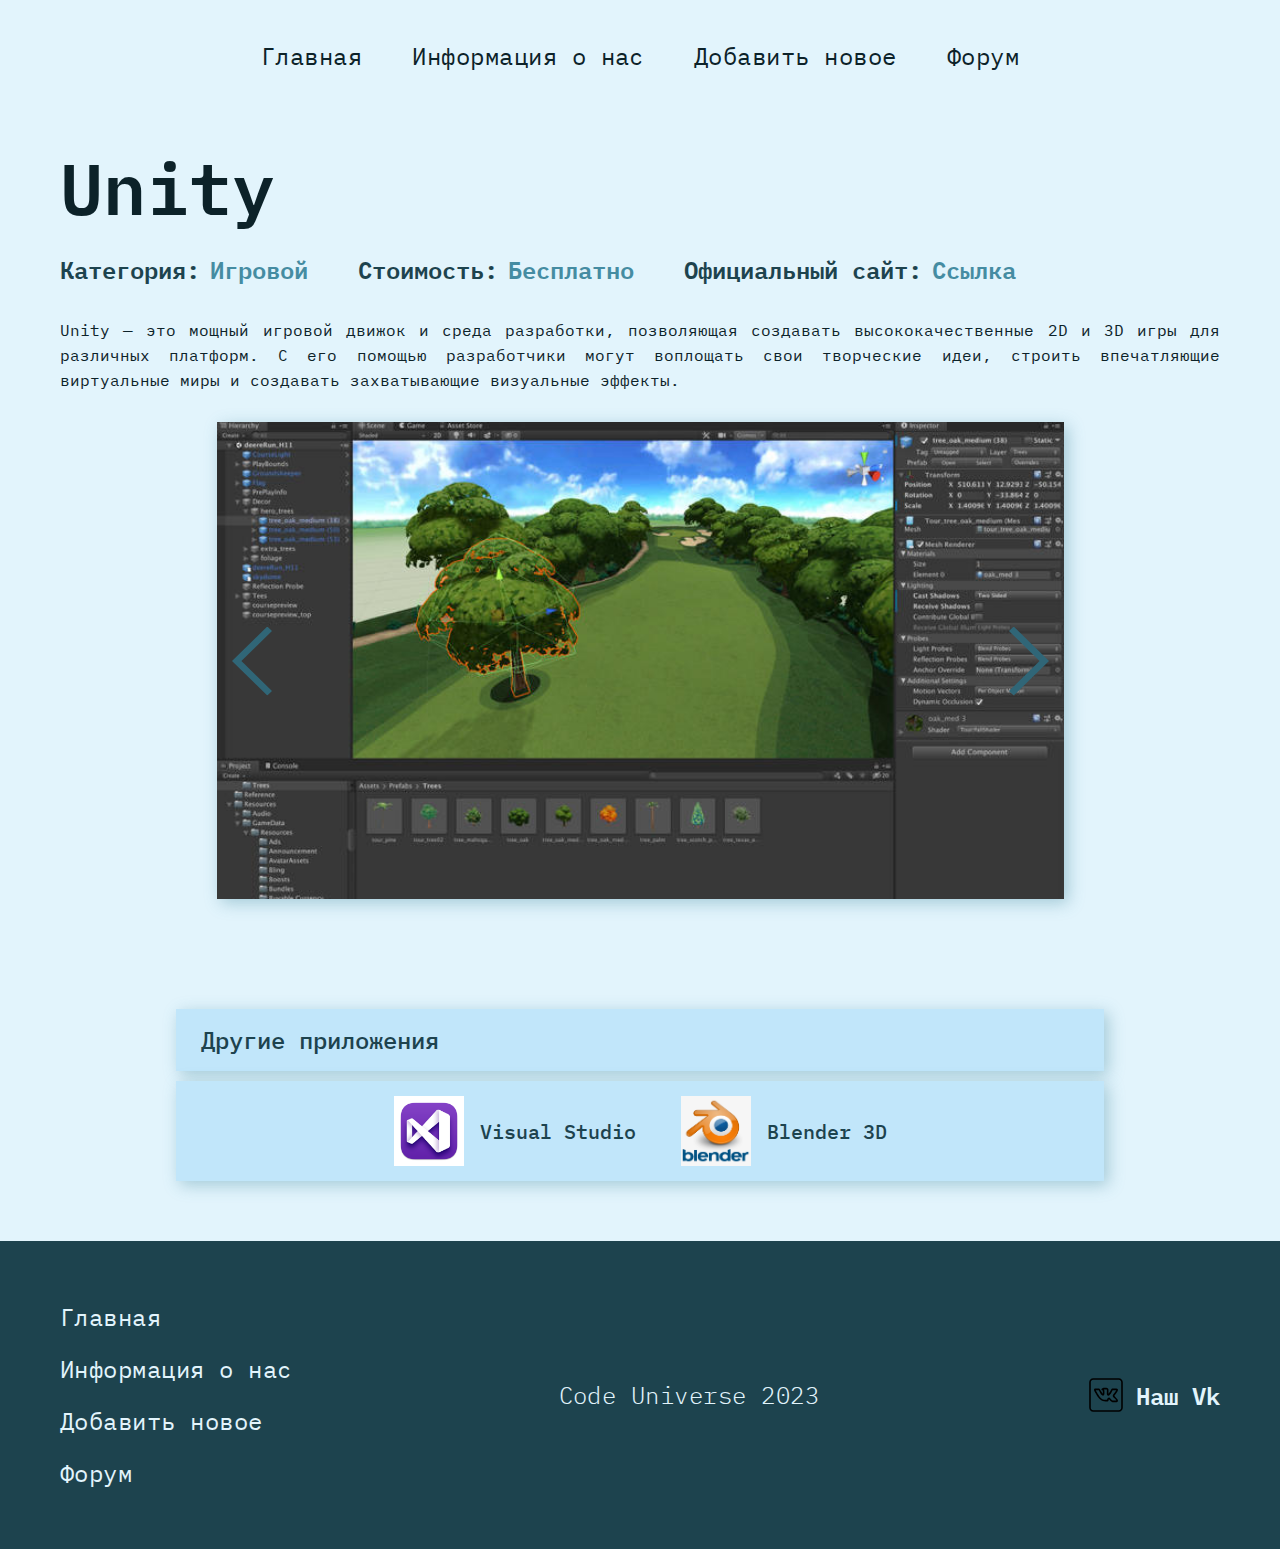
<file: unityform.html>
<!DOCTYPE html>
<html lang="en">
<head>
    <meta charset="UTF-8">
    <meta name="viewport" content="width=device-width, initial-scale=1.0">
    <link rel="shortcut icon" href="./image/fav.jpg" type="image/png">
    <link rel="stylesheet" href="./css/reset.css">
    <link rel="stylesheet" href="https://cdn.jsdelivr.net/npm/swiper@11/swiper-bundle.min.css"/>
    <link rel="stylesheet" href="./css/fonts.css">
    <link rel="stylesheet" href="./css/style.css">
    <link rel="stylesheet" href="./css/header.css">
    <link rel="stylesheet" href="./css/footer.css">
    <link rel="stylesheet" href="./css/article.css">
    <title>Unity</title>
</head>
<body>
    <header class="header">
        <div class="container">
            <nav class="header__nav nav">
                <button type="button" class="header__menu menu" >
                    <img src="./image/line.svg" alt class="menu__l">
                    <img src="./image/line.svg" alt class="menu__l">
                    <img src="./image/line.svg" alt class="menu__l">
                </button>
                <ul class="nav__list">
                    <li><a href="./index.html" class="nav__s">Главная</a></li>
                    <li><a href="./contacts.html" class="nav__s">Информация о нас</a></li>
                    <li><a href="./form.html" class="nav__s">Добавить новое</a></li>
                    <li><a href="./forum.html" class="nav__s">Форум</a></li>
                </ul>
            </nav>
        </div>
    </header>
    <main class="main">
        <div class="main__container container">
            <div class="main__content main-content">
                <div class="main-content__heading">
                    <h1 class="main-content__title title-h1">Unity</h1>
                    <div class="main-content__add-info">
                        <div class="main-content__add-info-item add-info-item">
                            <p class="add-info-item__cat">Категория:</p>
                            <p class="add-info-item__inf">Игровой</p>
                        </div>
                        <div class="main-content__add-info-item add-info-item">
                            <p class="add-info-item__cat">Стоимость:</p>
                            <p class="add-info-item__inf">Бесплатно</p>
                        </div>
                        <div class="main-content__add-info-item add-info-item">
                            <p class="add-info-item__cat">Официальный сайт:</p>
                            <a href="https://unity.com/" class="add-info-item__inf">Ссылка</a>
                        </div>
                    </div>
                </div>
                <div class="main-content__body">
                    <p class="main-content__text text">Unity — это мощный игровой движок и среда разработки, позволяющая создавать высококачественные 2D и 3D игры для различных платформ. С его помощью разработчики могут воплощать свои творческие идеи, строить впечатляющие виртуальные миры и создавать захватывающие визуальные эффекты.</p>
                </div>
                <div class="main-content__slider swiper">
                    <div class="swiper-wrapper">
                        <!-- Slides -->
                        <div class="swiper-slide image-wrapper">
                            <img class="swiper-image image-wrapper__image" src="image/unityscreen1.png" alt="">
                        </div>
                        <div class="swiper-slide image-wrapper">
                            <img class="swiper-image image-wrapper__image" src="image/unityscreen2.png" alt="">
                        </div>
                    </div>
                    <!-- Navigation buttons -->
                    <img src="./image/arr-prev.svg" class="button-prev swiper-btn">
                    <img src="./image/arr-next.svg" class="button-next swiper-btn">
                 </div>
            </div>
            <aside class="main-banner__sidebar sidebar">
                <h2 class="sidebar__title">Другие приложения</h2>
                <div class="sidebar__list">
                    <a href="./vsform.html" class="sidebar__item">
                        <div class="sidebar__image image-wrapper">
                            <img src="image/vsico.png" alt="" class="image-wrapper__image">
                        </div>
                        <h3 class="sidebar__item-title">Visual Studio</h3>
                    </a>
                    <a href="./blenderform.html" class="sidebar__item">
                        <div class="sidebar__image image-wrapper">
                            <img src="image/blenderico.png" alt="" class="image-wrapper__image">
                        </div>
                        <h3 class="sidebar__item-title">Blender 3D</h3>
                    </a>
                </div>
            </aside>
        </div>
    </main>
    <footer class="footer">
        <div class="footer__container container">
            <nav class="footer__nav nav">
                <ul class="nav__list">
                    <li><a href="./index.html" class="nav__s">Главная</a></li>
                    <li><a href="./contacts.html" class="nav__s">Информация о нас</a></li>
                    <li><a href="./form.html" class="nav__s">Добавить новое</a></li>
                    <li><a href="./forum.html" class="nav__s">Форум</a></li>
                </ul>
            </nav>
            <span class="footer__name">Code Universe 2023</span>
            <div class="soc-media">
                <div class="soc-media__item">
                    <img src="./image/vk.svg" alt="" class="soc-media__image">
                    <p class="soc-media__name">Наш Vk</p>
                </div>
            </div>
        </div>
    </footer>
    <script src="https://cdn.jsdelivr.net/npm/swiper@11/swiper-bundle.min.js"></script>
    <script src="./js/main.js"></script>
    <script src="./js/slider.js"></script>
    <script src="./js/sidebar.js"></script>
</body>
</html>
</file>
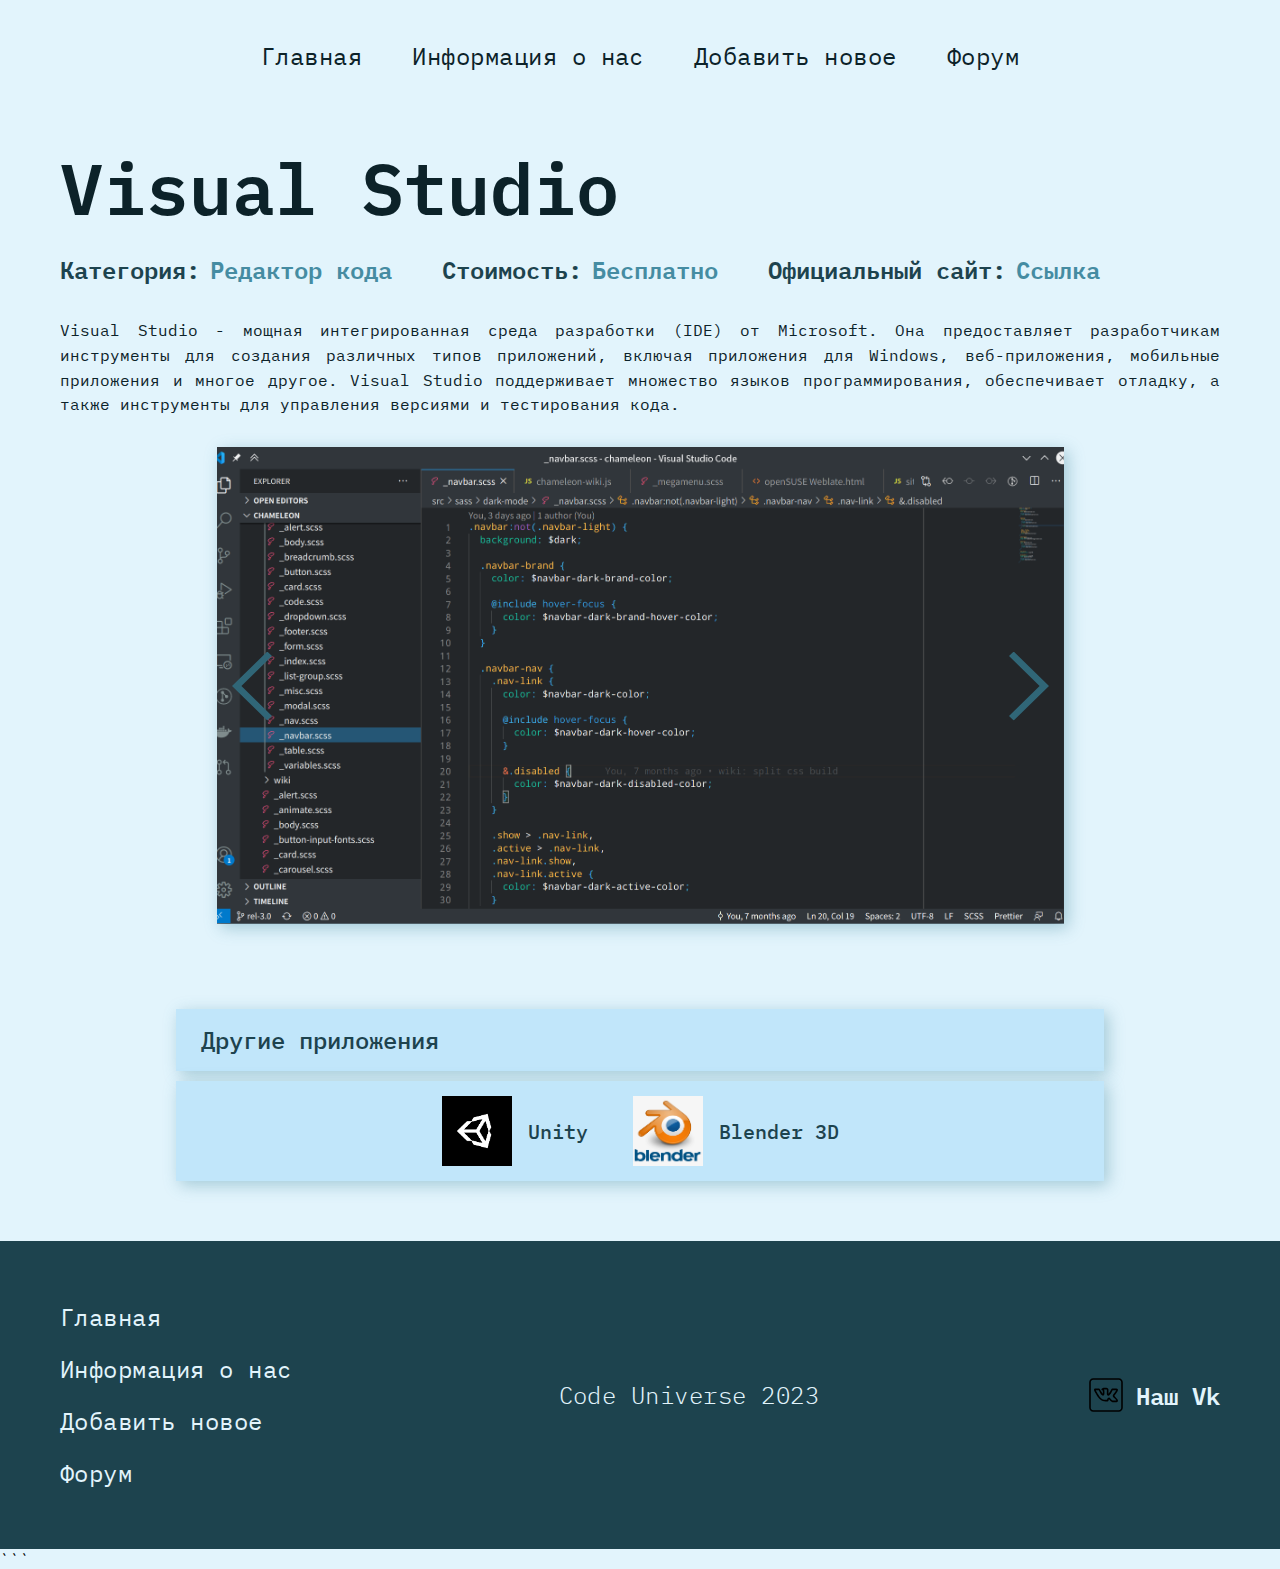
<file: vsform.html>
<!DOCTYPE html>
<html lang="en">
<head>
    <meta charset="UTF-8">
    <meta name="viewport" content="width=device-width, initial-scale=1.0">
    <link rel="shortcut icon" href="./image/fav.jpg" type="image/png">
    <link rel="stylesheet" href="./css/reset.css">
    <link rel="stylesheet" href="https://cdn.jsdelivr.net/npm/swiper@11/swiper-bundle.min.css"/>
    <link rel="stylesheet" href="./css/fonts.css">
    <link rel="stylesheet" href="./css/style.css">
    <link rel="stylesheet" href="./css/header.css">
    <link rel="stylesheet" href="./css/footer.css">
    <link rel="stylesheet" href="./css/article.css">
    <title>Visual Studio</title>
</head>
<body>
    <header class="header">
        <div class="container">
            <nav class="header__nav nav">
                <button type="button" class="header__menu menu" >
                    <img src="./image/line.svg" alt class="menu__l">
                    <img src="./image/line.svg" alt class="menu__l">
                    <img src="./image/line.svg" alt class="menu__l">
                </button>
                <ul class="nav__list">
                    <li><a href="./index.html" class="nav__s">Главная</a></li>
                    <li><a href="./contacts.html" class="nav__s">Информация о нас</a></li>
                    <li><a href="./form.html" class="nav__s">Добавить новое</a></li>
                    <li><a href="./forum.html" class="nav__s">Форум</a></li>
                </ul>
            </nav>
        </div>
    </header>
    <main class="main">
        <div class="main__container container">
            <div class="main__content main-content">
                <div class="main-content__heading">
                    <h1 class="main-content__title title-h1">Visual Studio</h1>
                    <div class="main-content__add-info">
                        <div class="main-content__add-info-item add-info-item">
                            <p class="add-info-item__cat">Категория:</p>
                            <p class="add-info-item__inf">Редактор кода</p>
                        </div>
                        <div class="main-content__add-info-item add-info-item">
                            <p class="add-info-item__cat">Стоимость:</p>
                            <p class="add-info-item__inf">Бесплатно</p>
                        </div>
                        <div class="main-content__add-info-item add-info-item">
                            <p class="add-info-item__cat">Официальный сайт:</p>
                            <a href="https://visualstudio.microsoft.com/" class="add-info-item__inf">Ссылка</a>
                        </div>
                    </div>
                </div>
                <div class="main-content__body">
                    <p class="main-content__text text">Visual Studio - мощная интегрированная среда разработки (IDE) от Microsoft. Она предоставляет разработчикам инструменты для создания различных типов приложений, включая приложения для Windows, веб-приложения, мобильные приложения и многое другое. Visual Studio поддерживает множество языков программирования, обеспечивает отладку, а также инструменты для управления версиями и тестирования кода.</p>
                </div>
                <div class="main-content__slider swiper">
                    <div class="swiper-wrapper">
                        <!-- Slides -->
                        <div class="swiper-slide image-wrapper">
                            <img class="swiper-image image-wrapper__image" src="image/vsscreenshot1.png" alt="">
                        </div>
                        <div class="swiper-slide image-wrapper">
                            <img class="swiper-image image-wrapper__image" src="image/vsscreenshot2.png" alt="">
                        </div>
                    </div>
                    <!-- Navigation buttons -->
                    <img src="./image/arr-prev.svg" class="button-prev swiper-btn">
                    <img src="./image/arr-next.svg" class="button-next swiper-btn">
                </div>
            </div>
            <aside class="main-banner__sidebar sidebar">
                <h2 class="sidebar__title">Другие приложения</h2>
                <div class="sidebar__list">
                    <a href="./unityform.html" class="sidebar__item">
                        <div class="sidebar__image image-wrapper">
                            <img src="image/unityico.png" alt="" class="image-wrapper__image">
                        </div>
                        <h3 class="sidebar__item-title">Unity</h3>
                    </a>
                    <a href="./blenderform.html" class="sidebar__item">
                        <div class="sidebar__image image-wrapper">
                            <img src="image/blenderico.png" alt="" class="image-wrapper__image">
                        </div>
                        <h3 class="sidebar__item-title">Blender 3D</h3>
                    </a>
                </div>
            </aside>
        </div>
    </main>
    <footer class="footer">
        <div class="footer__container container">
            <nav class="footer__nav nav">
                <ul class="nav__list">
                    <li><a href="./index.html" class="nav__s">Главная</a></li>
                    <li><a href="./contacts.html" class="nav__s">Информация о нас</a></li>
                    <li><a href="./form.html" class="nav__s">Добавить новое</a></li>
                    <li><a href="./forum.html" class="nav__s">Форум</a></li>
                </ul>
            </nav>
            <span class="footer__name">Code Universe 2023</span>
            <div class="soc-media">
                <div class="soc-media__item">
                    <img src="./image/vk.svg" alt="" class="soc-media__image">
                    <p class="soc-media__name">Наш Vk</p>
                </div>
            </div>
        </div>
    </footer>
    <script src="https://cdn.jsdelivr.net/npm/swiper@11/swiper-bundle.min.js"></script>
    <script src="./js/main.js"></script>
    <script src="./js/slider.js"></script>
    <script src="./js/sidebar.js"></script>
</body>
</html>
```
</file>
<file: css/fonts.css>
@import url(https://fonts.googleapis.com/css?family=IBM+Plex+Mono:100,100italic,200,200italic,300,300italic,regular,italic,500,500italic,600,600italic,700,700italic);
</file>
<file: css/header.css>
.header {
  position: relative;
}
.header__nav {
  align-self: center;
  padding-top: 40px;
}

.header > .container {
  display: flex;
  flex-direction: column;
  align-items: center;
}

.nav__list {
  transition: all 0.8s cubic-bezier(0.075, 0.82, 0.165, 1);
  display: flex;
  gap: 50px;
  align-items: center;
}
.nav__s {
  color: #0C2229;
  transition: all 0.2s ease-in;
  font-size: 24px;
  font-style: normal;
  font-weight: 400;
  line-height: normal;
  letter-spacing: 0.48px;
}
@media (hover: hover) {
  .nav__s:hover {
    text-decoration: underline;
  }
}

.nav__s--active {
  text-decoration: underline;
}

.menu {
  right: 25px;
  top: 25px;
  position: absolute;
  z-index: 1001;
  display: none;
  flex-direction: column;
  transition: gap 0.4s ease-in-out;
  gap: 8px;
  -webkit-tap-highlight-color: rgba(255, 255, 255, 0);
  -webkit-tap-highlight-color: transparent;
}
.menu__l {
  -o-object-fit: cover;
     object-fit: cover;
  position: relative;
  width: 50px;
  -webkit-tap-highlight-color: transparent;
  -webkit-touch-callout: none;
  -webkit-user-select: none;
  -moz-user-select: none;
  user-select: none;
}
.menu__l:focus {
  outline: none !important;
}
.menu__l:nth-child(1) {
  top: 0;
}
.menu__l:nth-child(3) {
  bottom: 0;
}
.menu--opened {
  position: fixed !important;
}
.menu--opened .menu__l:nth-child(1) {
  transform: rotate(45deg);
  top: 10px;
}
.menu--opened .menu__l:nth-child(2) {
  transform: rotate(-45deg);
}
.menu--opened .menu__l:nth-child(3) {
  bottom: 10px;
  transform: rotate(45deg);
}


@media (max-width: 1023px) {
  .header__nav {
    padding-top: 0;
  }

  .header__nav > .nav__list {
    padding-top: 60px;
    position: fixed;
    flex-direction: column;
    align-items: start;
    padding-left: 30px;
    gap: 50px;
    width: 320px;
    left: -320px;
    z-index: 999;
    background-color: #0C2229;
    top: 0;
    bottom: -200px;
  }
  .header__nav > .nav__list--opened {
    left: 0;
  }
  .nav__s {
    color: #C1E6FA;
  }
  .menu {
    display: flex;
  }
}
</file>
<file: css/footer.css>
.footer {
  overflow: hidden;
  background-color: #1D434E;
  padding: 60px 0;
}
.footer__container {
  display: flex;
  align-items: center;
  justify-content: space-between;
}
@media (max-width: 820px) {
  .footer__container {
    flex-direction: column;
    gap: 30px;
  }
}
.footer__nav > .nav__list {
  flex-direction: column;
  gap: 20px;
  align-items: flex-start;
}
@media (max-width: 820px) {
  .footer__nav > .nav__list {
    align-items: center;
  }
}
.footer__nav a {
  color: #E2F4FC;
}
.footer__name {
  color: #E2F4FC;
  font-size: 24px;
  font-style: normal;
  font-weight: 300;
  line-height: normal;
  letter-spacing: 0.48px;
}
@media (max-width: 1023px) {
  .footer__name {
    font-size: 20px;
  }
}

.soc-media {
  display: flex;
  flex-direction: column;
  gap: 25px;
}
.soc-media__item {
  display: flex;
  gap: 10px;
  align-items: center;
}
.soc-media__image {
  width: 40px;
}
.soc-media__name {
  color: #E2F4FC;
  font-size: 24px;
  font-style: normal;
  font-weight: 600;
  line-height: normal;
}
@media (max-width: 1023px) {
  .soc-media__name {
    font-size: 20px;
  }
}
</file>
<file: css/main.css>
.main {
  overflow: hidden;
  display: flex;
  flex-direction: column;
}

.main-banner {
  align-self: stretch;
  display: flex;
  align-items: center;
  height: 100%;
  height: max(900px, min(100vh, 1300px));
  padding-bottom: 60px;
  padding-top: 60px;
}
@media (max-width: 1024px) {
  .main-banner {
    height: -moz-fit-content;
    height: fit-content;
  }
}
.main-banner__container {
  display: flex;
  justify-content: space-between;
  width: 100%;
  gap: 50px;
}
@media (max-width: 1512px) {
  .main-banner__container {
    flex-direction: column;
    align-items: center;
  }
}
.main-banner__title {
  text-wrap: wrap;
}
.main-banner__content {
  display: flex;
  flex-direction: column;
  gap: 40px;
}
@media (max-width: 1512px) {
  .main-banner__content {
    flex-direction: row;
    justify-content: space-between;
    align-items: center;
  }
}
@media (max-width: 1024px) {
  .main-banner__content {
    flex-direction: column;
    align-items: start;
  }
}
.main-banner__heading {
  display: flex;
  flex-direction: column;
  gap: 24px;
}
.main-banner__text {
  max-width: 522px;
}
.main-banner__buttons {
  display: flex;
  flex-direction: column;
  gap: 40px;
  align-items: flex-start;
}
@media (max-width: 1024px) {
  .main-banner__sidebar {
    display: none !important;
  }
}

.sidebar {
  width: 504px;
  display: flex;
  flex-direction: column;
  gap: 10px;
}
@media (max-width: 1512px) {
  .sidebar {
    max-width: 100%;
    width: 80%;
  }
}
.sidebar__title {
  display: inline-flex;
  padding: 15px 25px;
  background-color: #C1E6FA;
  box-shadow: 4px 4px 15px rgba(69, 140, 162, 0.4);
  color: #1D434E;
  font-size: 36px;
  font-style: normal;
  font-weight: 500;
  line-height: normal;
}
.sidebar__list {
  display: flex;
  flex-direction: column;
  align-items: stretch;
  padding: 15px 25px;
  background-color: #C1E6FA;
  gap: 45px;
  box-shadow: 4px 4px 15px rgba(69, 140, 162, 0.4);
}
@media (max-width: 1512px) {
  .sidebar__list {
    flex-direction: row;
    flex-wrap: wrap;
  }
}
.sidebar__item {
  transition: all 0.2s ease-in-out;
  position: relative;
  display: flex;
  gap: 16px;
  align-items: center;
  justify-content: flex-start;
}
@media (max-width: 1512px) {
  .sidebar__item {
    flex: 0 0 45%;
  }
}
.sidebar__item:hover {
  background-color: #1D434E;
}
.sidebar__item:hover h3 {
  color: #C1E6FA;
}
.sidebar__item::after {
  content: "";
  width: 15px;
  height: 26px;
  background-image: url("../image/sidebar-arr.svg");
  position: absolute;
  right: 15px;
  top: 50%;
  transform: translateY(-50%);
}
@media (max-width: 1512px) {
  .sidebar__item::after {
    right: -20px;
  }
}
.sidebar__image {
  background-color: #FFF;
  width: 70px;
  height: 70px;
}
.sidebar__item-title {
  color: #1D434E;
  font-size: 28px;
  font-style: normal;
  font-weight: 500;
  line-height: normal;
}

.additional-block {
  background-color: #1D434E;
}
.additional-block__container {
  display: flex;
  flex-direction: column;
  align-items: center;
}
.additional-block__body {
  max-width: 1104px;
  width: 100%;
  display: flex;
  justify-content: space-between;
  align-items: center;
  padding: 60px 0;
}
@media (max-width: 1024px) {
  .additional-block__body {
    flex-direction: column;
    gap: 30px;
  }
}
@media (max-width: 480px) {
  .additional-block__body {
    padding: 40px 0;
  }
}
.additional-block__title {
  color: #E2F4FC;
}
.additional-block__button {
  color: #1D434E;
  background-color: #C1E6FA;
  padding: 20px 25px;
  box-shadow: 4px 4px 15px 0px rgba(12, 34, 41, 0.4);
}
@media (max-width: 820px) {
  .additional-block__button {
    font-size: 20px;
  }
}
@media (max-width: 480px) {
  .additional-block__button {
    font-size: 18px;
  }
}

.app-list__container {
  padding-top: 60px;
  padding-bottom: 60px;
}
@media (max-width: 480px) {
  .app-list__container {
    padding-top: 40px;
    padding-bottom: 40px;
  }
}
.app-list__heading {
  display: flex;
  flex-direction: column;
  gap: 10px;
}
.app-list__filters {
  display: flex;
  flex-direction: column;
  gap: 15px;
}
.app-list__body {
  padding-top: 50px;
  display: flex;
  flex-direction: column;
  align-items: center;
  gap: 50px;
}

.filter {
  display: flex;
  gap: 10px;
}
.filter__label {
  color: #1D434E;
  font-size: 24px;
  font-style: normal;
  font-weight: 600;
  line-height: normal;
}
.filter__select {
  color: #458CA2;
  font-size: 24px;
  font-style: normal;
  font-weight: 600;
  line-height: normal;
  text-decoration-line: underline;
  width: 300px;
}
@media (max-width: 480px) {
  .filter__label {
    font-size: 18px;
  }
}
@media (max-width: 820px) {
  .filter__select {
    width: 200px;
  }
}
@media (max-width: 480px) {
  .filter__select {
    font-size: 18px;
    width: 150px;
  }
}

.app-card {
  padding: 20px 25px;
  background: #C1E6FA;
  box-shadow: 4px 4px 15px 0px rgba(69, 140, 162, 0.4);
  display: flex;
  align-items: center;
  gap: 20px;
  justify-content: space-between;
  max-width: 1065px;
  width: 100%;
}
@media (max-width: 820px) {
  .app-card {
    flex-direction: column;
  }
}
.app-card__image {
  flex: 0 0 40%;
  width: 434px;
  height: 350px;
  background-color: #FFF;
}
@media (max-width: 820px) {
  .app-card__image {
    width: 100%;
    min-height: 350px;
  }
}
.app-card__content {
  display: flex;
  flex-direction: column;
  gap: 14px;
}
.app-card__title {
  flex: 1 0 auto;
}
.app-card__add-info {
  display: flex;
  justify-content: space-between;
  align-items: center;
}
@media (max-width: 480px) {
  .app-card__add-info {
    gap: 30px;
    flex-direction: column;
  }
}
.app-card__specs {
  display: flex;
  flex-direction: column;
  gap: 12px;
  align-self: flex-start;
}
.app-card__spec {
  color: #306677;
  font-size: 24px;
  font-style: normal;
  font-weight: 600;
  line-height: normal;
}
@media (max-width: 820px) {
  .app-card__spec {
    font-size: 20px;
  }
}
</file>
<file: css/article.css>
.main {
  margin: 60px 0;
}
.main__container {
  position: relative;
  display: flex;
  gap: 30px;
}
.main__content {
  flex: 1 3 847px;
}
.main__sidebar {
  flex: 0 2 413px;
}


.main-content {
  display: flex;
  flex-direction: column;
  gap: 30px;
}
.main-content__heading {
  display: flex;
  flex-direction: column;
  gap: 10px;
}
.main-content__add-info {
  display: flex;
  -moz-column-gap: 50px;
       column-gap: 50px;
  row-gap: 15px;
  flex-wrap: wrap;
}
.main-content__add-info-item {
  display: flex;
  gap: 10px;
}
.main-content__slider {
  position: relative;
  max-width: 847px;
  height: 477px;
  background: #C1E6FA;
  box-shadow: 4px 4px 15px 0px rgba(69, 140, 162, 0.4);
  width: 100%;
}


.swiper-btn {
  position: absolute;
  z-index: 120;
  top: 50%;
  transform: translateY(-50%);
}

.button-next {
  right: 15px;
}

.button-prev {
  left: 15px;
}

.add-info-item__cat {
  color: #1D434E;
  font-size: 24px;
  font-style: normal;
  font-weight: 600;
  line-height: normal;
}

.add-info-item__inf {
  color: #458CA2;
  font-size: 24px;
  font-style: normal;
  font-weight: 600;
  line-height: normal;
}


.sidebar {
  align-self: flex-start;
  display: flex;
  flex-direction: column;
  max-width: 413px;
  width: 100%;
  gap: 10px;
}

.sidebar--fixed {
  position: fixed;
  top: 50px;
  z-index: 99;
}
.sidebar__title {
  display: inline-flex;
  padding: 15px 25px;
  background-color: #C1E6FA;
  box-shadow: 4px 4px 15px rgba(69, 140, 162, 0.4);
  color: #1D434E;
  font-size: 24px;
  font-style: normal;
  font-weight: 500;
  line-height: normal;
}
.sidebar__list {
  display: flex;
  flex-direction: column;
  align-items: stretch;
  padding: 15px 25px;
  background-color: #C1E6FA;
  gap: 45px;
  box-shadow: 4px 4px 15px rgba(69, 140, 162, 0.4);
}
.sidebar__item {
  transition: all 0.2s ease-in-out;
  position: relative;
  display: flex;
  gap: 16px;
  align-items: center;
  justify-content: flex-start;
}
.sidebar__item:hover {
  background-color: #1D434E;
}
.sidebar__item:hover h3 {
  color: #C1E6FA;
}
.sidebar__image {
  background-color: #FFF;
  width: 70px;
  height: 70px;
  flex-shrink: 0;
}
.sidebar__item-title {
  color: #1D434E;
  font-size: 20px;
  font-style: normal;
  font-weight: 500;
  line-height: normal;
}

@media (max-width: 1512px) {
  .main__container {
    flex-direction: column;
  }
  .main__sidebar {
    flex: 0 0 auto;
  }
  .sidebar {
    max-width: 80%;
    align-self: center;
  }
  .sidebar__list {
    justify-content: center;
    flex-direction: row;
    flex-wrap: wrap;
  }
}

@media (max-width: 820px) {
  .main-content__slider {
    height: 320px;
  }
  .swiper-btn {
    width: 30px;
  }
  .add-info-item__cat {
    font-size: 18px;
  }
  .add-info-item__inf {
    font-size: 18px;
  }
}
</file>
<file: css/contacts.css>
.main {
  overflow: hidden;
}

.heading-block {
  margin-top: 60px;
}

.contact-info__container {
  display: flex;
  flex-direction: column;
  gap: 45px;
  align-items: center;
}
.contact-info__text {
  margin-top: 60px;
  max-width: 80%;
  width: 100%;
}

.contact-info__information {
  display: flex;
  flex-direction: column;
  gap: 50px;
  padding-bottom: 60px;
}

.contact-info__subtitle {
  text-align: center;
}
.contact-info__list {
  display: flex;
  flex-direction: column;
  gap: 20px;
  align-items: center;
}
.contact-info__item {
  text-align: center;
  color: #1D434E;
  font-size: 24px;
  font-style: normal;
  font-weight: 600;
  line-height: normal;
}
@media (max-width: 820px) {
  .contact-info__item {
    font-size: 20px;
  }
}
@media (max-width: 480px) {
  .contact-info__text {
    margin-top: 35px;
    max-width: 90%;
  }
  .contact-info__information {
    gap: 35px;
  }
  .contact-info__item {
    font-size: 18px;
  }
}

.dedicated-color {
  color: #458CA2;
}
</file>
<file: css/form.css>
.main {
  margin: 60px 0;
}

.heading__container {
  display: flex;
  flex-direction: column;
  gap: 30px;
}
.load-line {
  position: relative;
  width: 100%;
  height: 5px;
  background-color: rgba(69, 140, 162, 0.5019607843);
}
.load-line__loaded {
  transition: width 0.4s ease-in-out;
  z-index: 2;
  width: 33%;
  position: absolute;
  height: inherit;
  left: 0;
  top: 0;
  bottom: 0;
  background-color: #458CA2;
}

.form__step {
  display: flex;
  flex-direction: column;
  gap: 40px;
}
.form__inputs {
  display: flex;
  flex-direction: column;
  gap: 50px;
  min-height: 100%;
}
.form__input-block {
  display: flex;
  flex-direction: column;
  gap: 18px;
}
.form__label {
  color: #0C2229;
  font-size: 36px;
  font-style: normal;
  font-weight: 500;
  line-height: normal;
}
@media (max-width: 820px) {
  .form__label {
    font-size: 24px;
  }
}
.form .textarea-block {
  height: 100%;
}
.form .textarea {
  height: 100%;
  resize: none;
}
@media (max-width: 820px) {
  .form .textarea {
    height: 320px;
  }
}
.form__input {
  padding: 20px 25px;
  max-width: 371px;
  width: 100%;
  border: 4px solid #1D434E;
  color: #306677;
  font-size: 24px;
  font-style: normal;
  font-weight: 600;
  line-height: normal;
}
@media (max-width: 820px) {
  .form__input {
    font-size: 18px;
    max-width: 100%;
  }
}
.form__row {
  display: flex;
  gap: 72px;
}
@media (max-width: 820px) {
  .form__row {
    flex-direction: column;
    gap: 50px;
  }
}

.step-1__form-body {
  align-self: center;
  display: flex;
  flex-direction: column;
  align-items: center;
  gap: 60px;
}

.step-2__form-body {
  align-self: center;
  display: flex;
  flex-direction: column;
  align-items: center;
  gap: 60px;
}

.step-3__form-body {
  align-self: center;
  display: flex;
  flex-direction: column;
  align-items: center;
  gap: 60px;
}
.step-3__ready {
  text-align: center;
  padding: 25vh 0;
  color: #1D434E;
  font-family: IBM Plex Mono;
  font-size: 54px;
  font-style: normal;
  font-weight: 500;
  line-height: normal;
}
@media (max-width: 1023px) {
  .step-3__ready {
    font-size: 36px;
  }
}
@media (max-width: 820px) {
  .step-3__ready {
    font-size: 24px;
  }
}
</file>
<file: css/forums.css>
.main {
  margin: 60px 0;
  overflow: hidden;
  display: flex;
  flex-direction: column;
  gap: 60px;
}

.heading__container {
  display: flex;
  flex-direction: column;
  gap: 50px;
}
.heading__text-blocks {
  align-self: center;
  display: flex;
  justify-content: space-between;
  gap: 30px;
  max-width: 1064px;
  width: 100%;
}
@media (max-width: 1024px) {
  .heading__text-blocks {
    flex-direction: column;
    align-items: center;
  }
}
.heading__l-text {
  max-width: 522px;
}
@media (max-width: 1023px) {
  .heading__l-text {
    max-width: 90%;
  }
}
.heading__r-text {
  max-width: 305px;
}
@media (max-width: 1023px) {
  .heading__r-text {
    max-width: 90%;
  }
}

.thread__container {
  display: flex;
  flex-direction: column;
  gap: 60px;
}
.thread__body {
  display: flex;
  flex-direction: column;
  gap: 26px;
}
.post {
  align-self: center;
  max-width: 847px;
  width: 100%;
  display: flex;
  gap: 13px;
}
.post__image {
  width: 96px;
  height: 96px;
  flex-shrink: 0;
  background: #5AB4CF;
}
@media (max-width: 1023px) {
  .post__image {
    width: 76px;
    height: 76px;
  }
}
@media (max-width: 480px) {
  .post__image {
    width: 40px;
    height: 40px;
  }
}
.post__content {
  display: flex;
  flex-direction: column;
  gap: 15px;
}
.post__title {
  color: #1D434E;
  font-size: 24px;
  font-style: normal;
  font-weight: 600;
  line-height: normal;
}
.post__subtitle {
  color: #458CA2;
  font-size: 10.667px;
  font-style: normal;
  font-weight: 400;
  line-height: normal;
}
.post__footer {
  display: flex;
  gap: 20px;
  align-items: center;
}
@media (max-width: 820px) {
  .post__footer {
    flex-direction: column-reverse;
    align-items: start;
  }
}
.post__votes {
  display: flex;
  align-items: center;
  gap: 10px;
}
.post__vote {
  width: 24px;
  height: 24px;
}
.post__votes-count {
  color: #1D434E;
  font-size: 32px;
  font-style: normal;
  font-weight: 600;
  line-height: 100%; /* 32px */
}
.post__button {
  padding: 5px 15px;
}
@media (max-width: 1023px) {
  .post__comments {
    margin-left: -45px;
  }
}
@media (max-width: 820px) {
  .post__comments {
    margin-left: -40px;
  }
}
</file>
<file: css/style.css>
@import './reset.css';
@import './fonts.css';
body {
  font-family: "IBM Plex Mono";
  background-color: #E2F4FC;
  min-height: 100vh;
  display: flex;
  flex-direction: column;
}

html {
scroll-behavior: smooth;
}

.main {
  flex: 1 0 auto;
}

.container {
  max-width: 1440px;
  margin: 0 auto;
  padding-left: 80px;
  padding-right: 80px;
}
@media (max-width: 1512px) {
  .container {
    padding-left: 60px;
    padding-right: 60px;
  }
}
@media (max-width: 1023px) {
  .container {
    padding-left: 40px;
    padding-right: 40px;
  }
}
@media (max-width: 820px) {
  .container {
    padding-left: 15px;
    padding-right: 15px;
  }
}

.title-h1 {
  color: #0C2229;
  font-size: 81px;
  font-style: normal;
  font-weight: 600;
  line-height: normal;
}
@media (max-width: 1512px) {
  .title-h1 {
    font-size: 72px;
  }
}
@media (max-width: 1023px) {
  .title-h1 {
    font-size: 64px;
  }
}
@media (max-width: 820px) {
  .title-h1 {
    font-size: 48px;
  }
}
@media (max-width: 480px) {
  .title-h1 {
    font-size: 36px;
  }
}

.text {
  color: #0C2229;
  text-align: justify;
  font-size: 16px;
  font-style: normal;
  font-weight: 400;
  line-height: 155%; /* 24.8px */
}

.button {
  cursor:pointer;
  background: #044157;
  display: inline-flex;
  box-shadow: 4px 4px 15px 0px rgba(69, 140, 162, 0.4);
  padding: 16px 25px;
  color: #E2F4FC;
  font-size: 24px;
  font-style: normal;
  font-weight: 600;
  line-height: normal;
}
@media (max-width: 480px) {
  .button {
    font-size: 20px;
  }
}

.image-wrapper {
  position: relative;
  overflow: hidden;
}
.image-wrapper__image {
  position: relative;
  z-index: 2;
  -o-object-fit: cover;
     object-fit: cover;
  width: 100%;
  height: 100%;
}

.title-h2 {
  color: #0C2229;
  font-size: 54px;
  font-style: normal;
  font-weight: 500;
  line-height: normal;
}
@media (max-width: 1512px) {
  .title-h2 {
    font-size: 48px;
  }
}
@media (max-width: 1023px) {
  .title-h2 {
    font-size: 42px;
  }
}
@media (max-width: 820px) {
  .title-h2 {
    font-size: 36px;
  }
}

.title-h3 {
  color: #0C2229;
  font-size: 36px;
  font-style: normal;
  font-weight: 500;
  line-height: normal;
}
@media (max-width: 1023px) {
  .title-h3 {
    font-size: 28px;
  }
}
</file>
